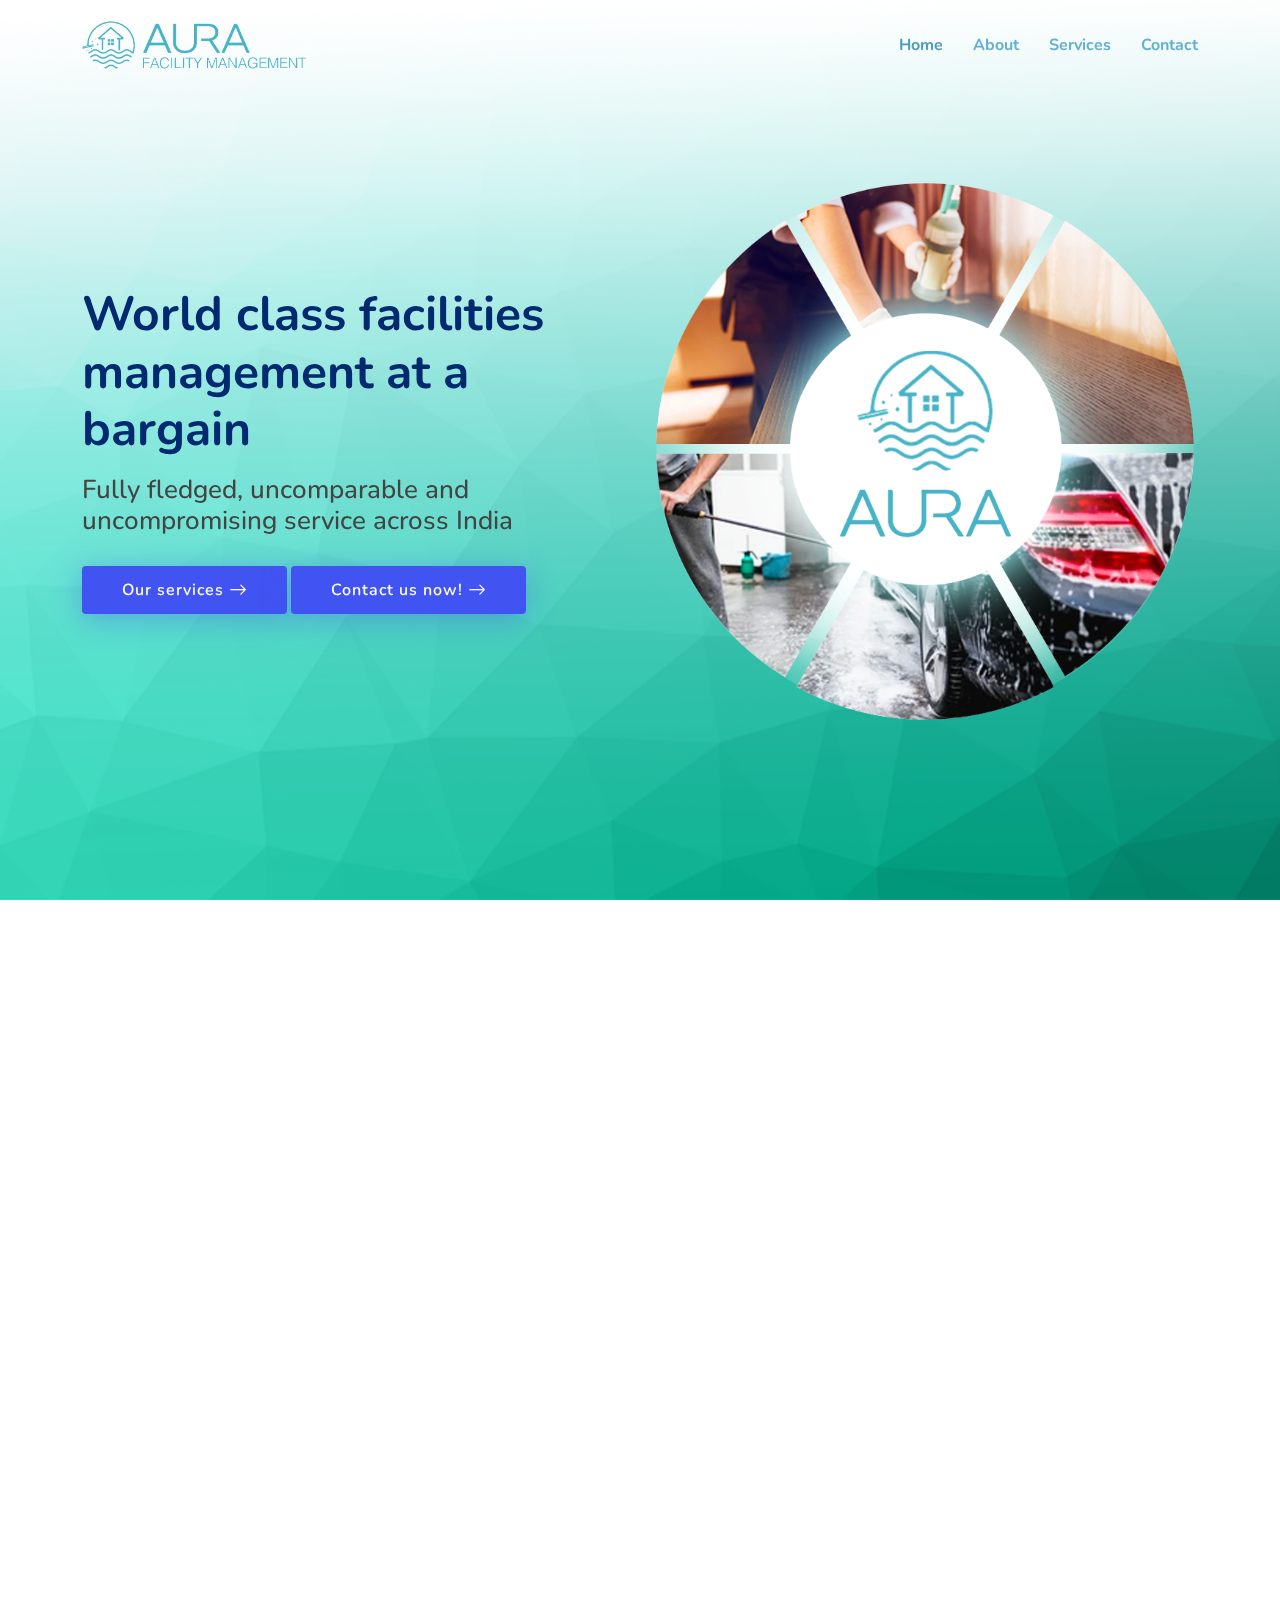
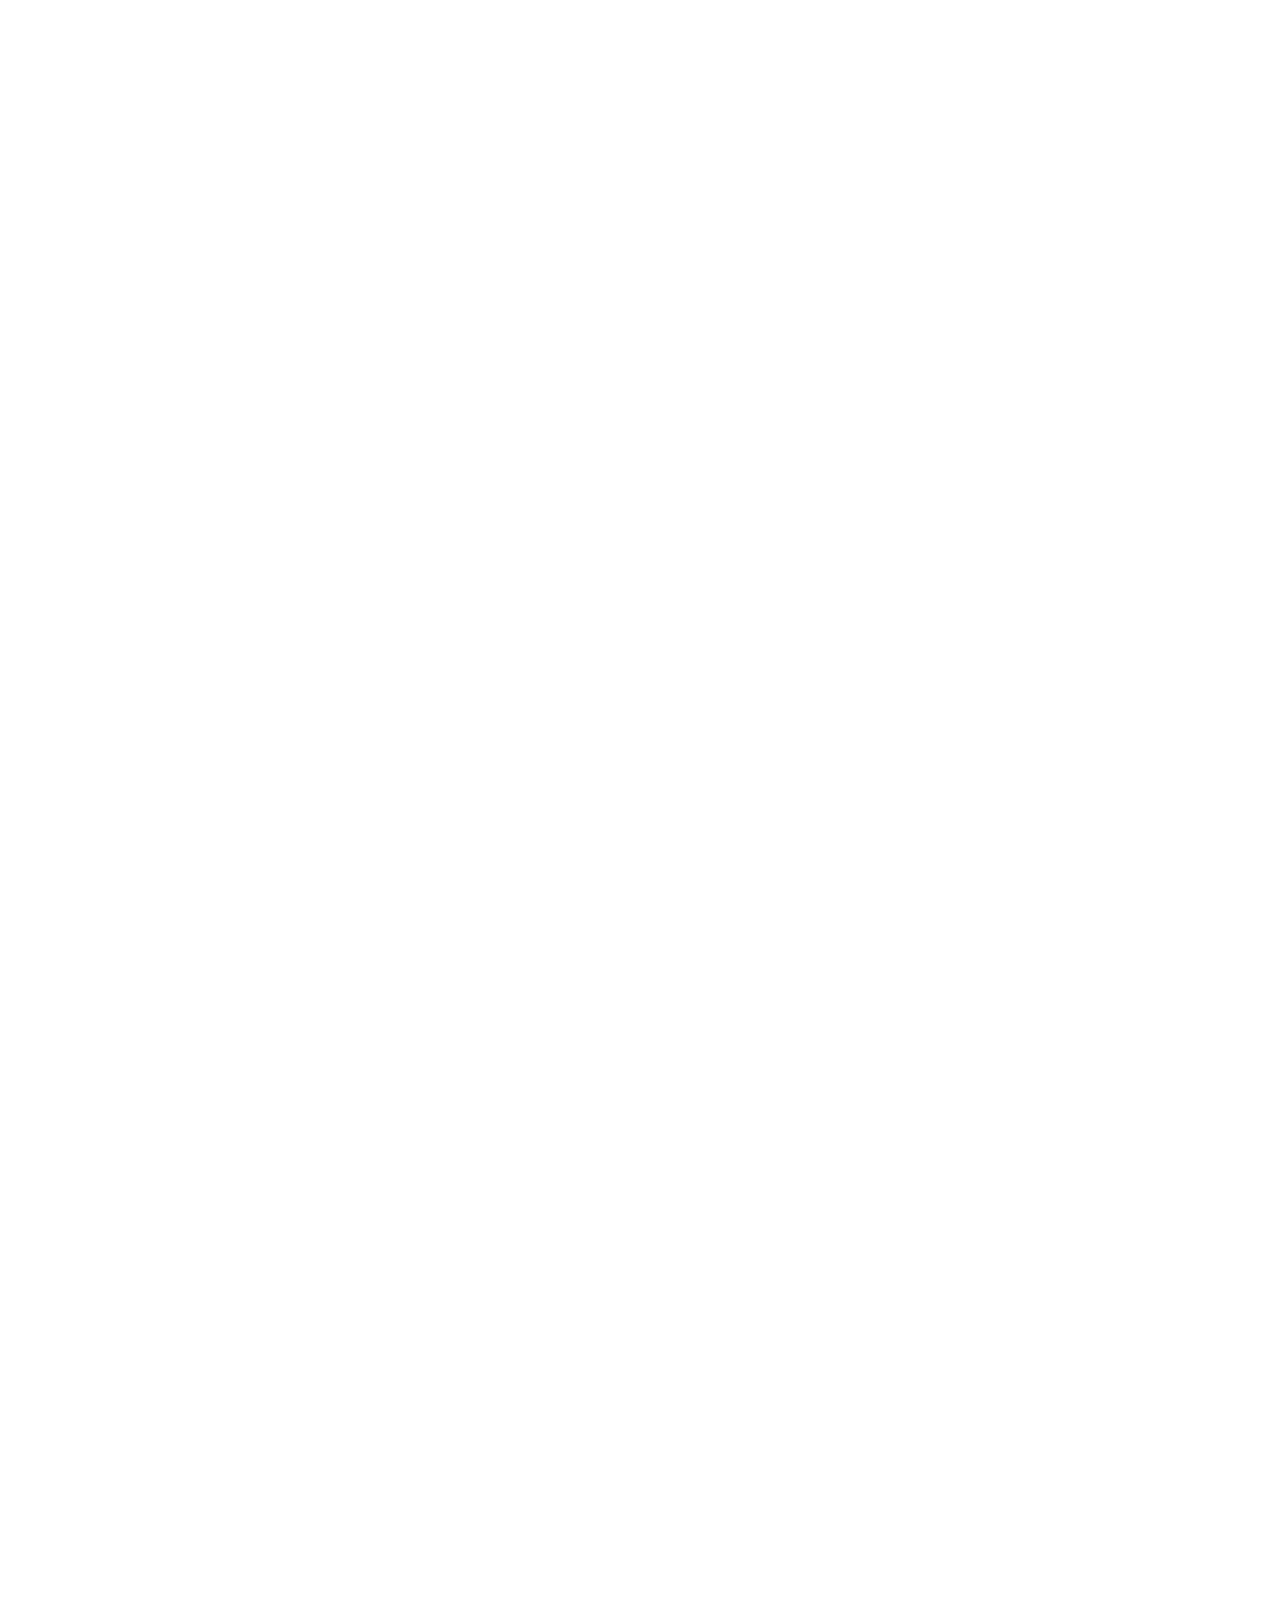
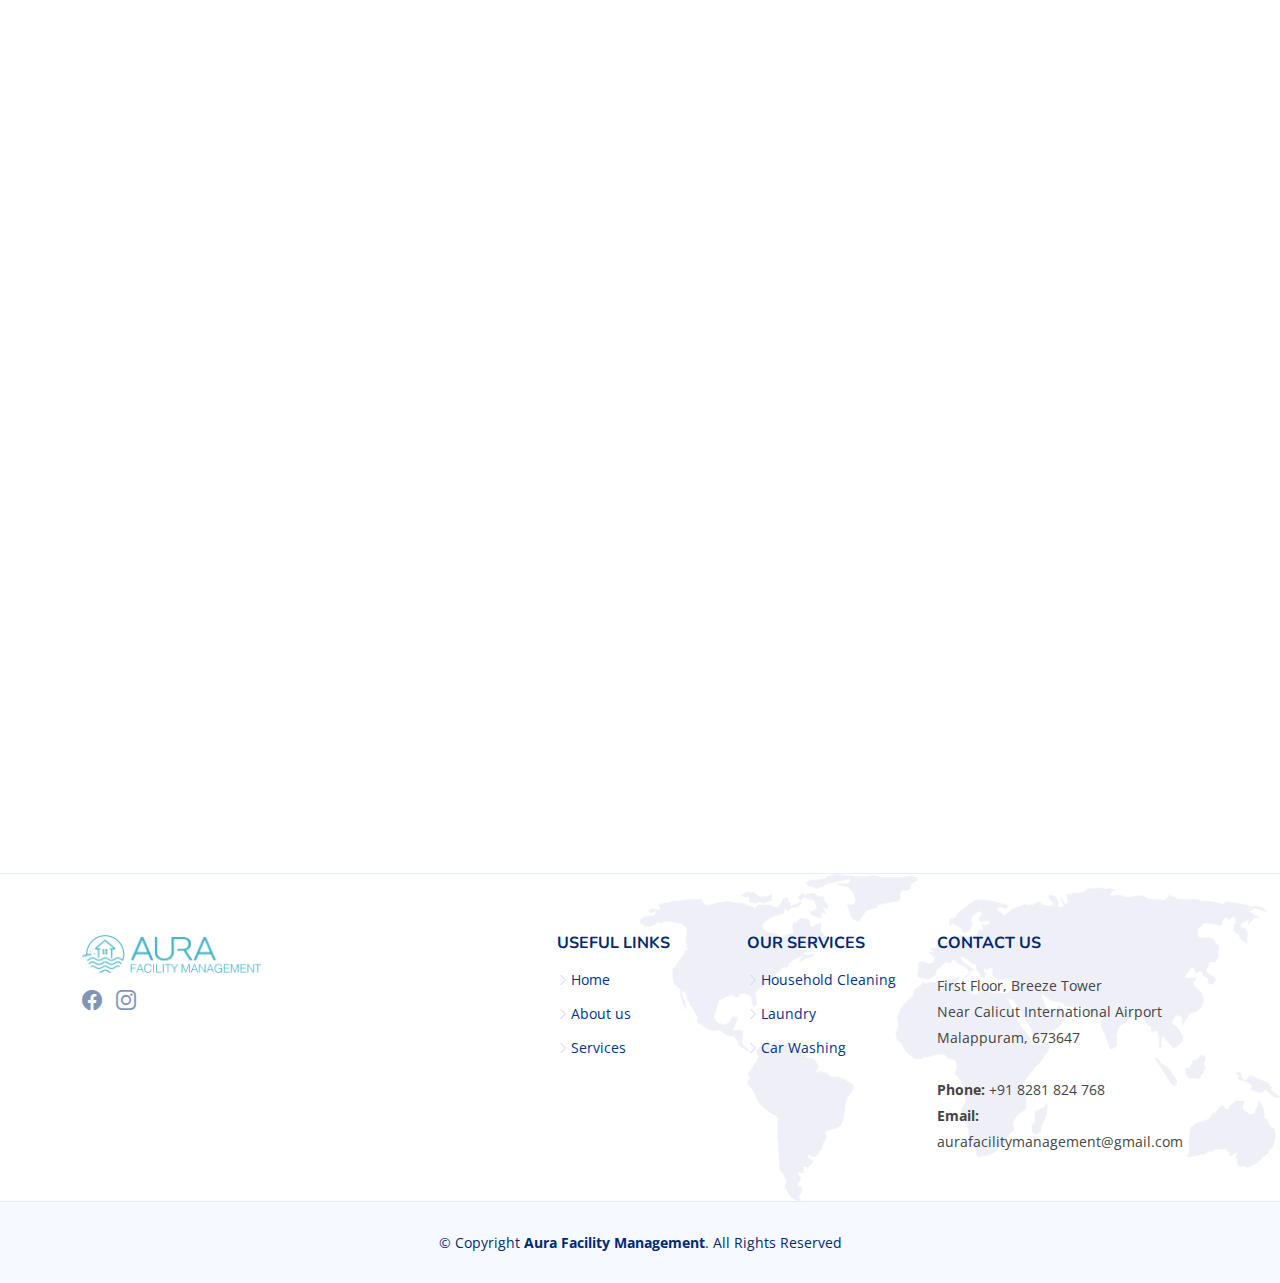
<file: index.html>
<!DOCTYPE html>
<html lang="en">

<head>
  <meta charset="utf-8">
  <meta content="width=device-width, initial-scale=1.0" name="viewport">

  <!-- <meta http-equiv='cache-control' content='no-cache'> 
  <meta http-equiv='expires' content='0'> 
  <meta http-equiv='pragma' content='no-cache'> -->

  <title>Aura Facility Management</title>
  <meta content="" name="description">

  <meta content="" name="keywords">

  <!-- Favicons -->
  <link href="assets/img/logosmall.png" rel="icon">
  <link href="assets/img/apple-touch-icon.png" rel="apple-touch-icon">

  <!-- Google Fonts -->
  <link href="https://fonts.googleapis.com/css?family=Open+Sans:300,300i,400,400i,600,600i,700,700i|Nunito:300,300i,400,400i,600,600i,700,700i|Poppins:300,300i,400,400i,500,500i,600,600i,700,700i" rel="stylesheet">

  <!-- Vendor CSS Files -->
  <link href="assets/vendor/bootstrap/css/bootstrap.min.css" rel="stylesheet">
  <link href="assets/vendor/bootstrap-icons/bootstrap-icons.css" rel="stylesheet">
  <link href="assets/vendor/aos/aos.css" rel="stylesheet">
  <link href="assets/vendor/remixicon/remixicon.css" rel="stylesheet">
  <link href="assets/vendor/swiper/swiper-bundle.min.css" rel="stylesheet">
  <link href="assets/vendor/glightbox/css/glightbox.min.css" rel="stylesheet">

  <!-- Template Main CSS File -->
  <link href="assets/css/style.css" rel="stylesheet">

</head>

<body>

  <!-- ======= Header ======= -->
  <header id="header" class="header fixed-top">
    <div class="container-fluid container-xl d-flex align-items-center justify-content-between">

      <a href="index.html" class="logo d-flex align-items-center">
        <img src="assets/img/logofullname2.png" alt="">
        <span></span>
      </a>

      <nav id="navbar" class="navbar">
        <ul>
          <li><a class="nav-link scrollto active" href="#hero">Home</a></li>
          <li><a class="nav-link scrollto" href="#about">About</a></li>
          <li><a class="nav-link scrollto" href="#services">Services</a></li>
          <li><a class="nav-link scrollto" href="#contact">Contact</a></li>
        </ul>
        <i class="bi bi-list mobile-nav-toggle"></i>
      </nav><!-- .navbar -->

    </div>
  </header><!-- End Header -->

  <!-- ======= Hero Section ======= -->
  <section id="hero" class="hero d-flex align-items-center">

    <div class="container">
      <div class="row">
        <div class="col-lg-6 d-flex flex-column justify-content-center">
          <h1 data-aos="fade-up">World class facilities management at a bargain</h1>
          <h2 data-aos="fade-up" data-aos-delay="400">Fully fledged, uncomparable and uncompromising service across India </h2>
          <div data-aos="fade-up" data-aos-delay="600">
            <div class="text-center text-lg-start">
              <a href="#services" class="btn-get-started scrollto d-inline-flex align-items-center justify-content-center align-self-center">
                <span>Our services</span>
                <i class="bi bi-arrow-right"></i>
              </a>
              <a href="#contact" class="btn-get-started scrollto d-inline-flex align-items-center justify-content-center align-self-center">
                <span>Contact us now!</span>
                <i class="bi bi-arrow-right"></i>
              </a>
            </div>
          </div>
        </div>
        <div class="col-lg-6 hero-img" data-aos="zoom-out" data-aos-delay="200">
          <img src="assets/img/full_logo_circle.png" class="img-fluid" alt="">
        </div>
      </div>
    </div>

  </section><!-- End Hero -->

  <main id="main">
    <!-- ======= About Section ======= -->
    <section id="about" class="about">

      <div class="container" data-aos="fade-up">
        <div class="row gx-0">

          <div class="col-lg-6 d-flex flex-column justify-content-center" data-aos="fade-up" data-aos-delay="200">
            <div class="content">
              <h3>Who We Are</h3>
              <h2>We are a fully fledged facilities management service provider serving multiple clients across India and Middle East.</h2>
              <p>
                We developed our services initially by providing end to end cleaning and hygiene services across all industries. With out partnerships and joint ventures we broadened our horizon to specialize in verticals of house keeping
                services and care care.
              </p>
              <div class="text-center text-lg-start">
                <a href="#" class="btn-read-more d-inline-flex align-items-center justify-content-center align-self-center">
                  <span>Read More</span>
                  <i class="bi bi-arrow-right"></i>
                </a>
              </div>
            </div>
          </div>

          <div class="col-lg-6 d-flex align-items-center" data-aos="zoom-out" data-aos-delay="200">
            <img src="assets/img/aboutus_image.webp" class="img-fluid" alt="">
          </div>

        </div>
      </div>

    </section><!-- End About Section -->

    <!-- ======= Values Section ======= -->
    <section id="values" class="values">

      <div class="container" data-aos="fade-up">

        <header class="section-header">
          <h2>Our Values</h2>
          <p>What we instill in our services</p>
        </header>

        <div class="row">

          <div class="col-lg-6">
            <div class="box" data-aos="fade-up" data-aos-delay="200">
              <img src="assets/img/vision.png" class="img-fluid" alt="">
              <h3>Our Vision</h3>
              <p>To be a world class facilities management firm renowned for great people, great service and great results delivering
                stead fast quality and elevated customer experience.</p>
            </div>
          </div>

          <div class="col-lg-6 mt-6 mt-lg-0">
            <div class="box" data-aos="fade-up" data-aos-delay="400">
              <img src="assets/img/mission.png" class="img-fluid" alt="">
              <h3>Our Mission</h3>
              <p>Everyone in Aura is devoted to consistently delivering unmatched and uncompromising service for the common
                interest of our valuable customers and employees.</p>
            </div>
          </div>

        </div>

      </div>

    </section><!-- End Values Section -->

    <!-- ======= Features Section ======= -->
    <section id="features" class="features">

      <div class="container" data-aos="fade-up">

        <header class="section-header">
          <h2>Hygiene</h2>
          <p>What we're doing to keep you and us safe</p>
        </header>

        <div class="row">

          <div class="col-lg-6">
            <img src="assets/img/hygiene.jpeg" class="img-fluid" alt="">
          </div>

          <div class="col-lg-6 mt-5 mt-lg-0 d-flex">
            <div class="row align-self-center gy-4">

              <div class="col-md-6" data-aos="zoom-out" data-aos-delay="200">
                <div class="feature-box d-flex align-items-center">
                  <i class="bi bi-check"></i>
                  <h3>Usage of masks, gloves and sanitizer</h3>
                </div>
              </div>

              <div class="col-md-6" data-aos="zoom-out" data-aos-delay="300">
                <div class="feature-box d-flex align-items-center">
                  <i class="bi bi-check"></i>
                  <h3>Mandatory daily temperature checks</h3>
                </div>
              </div>

              <div class="col-md-6" data-aos="zoom-out" data-aos-delay="400">
                <div class="feature-box d-flex align-items-center">
                  <i class="bi bi-check"></i>
                  <h3>Aarogya Setu app to ensure customer safety</h3>
                </div>
              </div>

              <div class="col-md-6" data-aos="zoom-out" data-aos-delay="500">
                <div class="feature-box d-flex align-items-center">
                  <i class="bi bi-check"></i>
                  <h3>Single use product and disposables</h3>
                </div>
              </div>

              <div class="col-md-6" data-aos="zoom-out" data-aos-delay="600">
                <div class="feature-box d-flex align-items-center">
                  <i class="bi bi-check"></i>
                  <h3>Hygiene training on WHO guidelines</h3>
                </div>
              </div>

              <div class="col-md-6" data-aos="zoom-out" data-aos-delay="700">
                <div class="feature-box d-flex align-items-center">
                  <i class="bi bi-check"></i>
                  <h3>Suraksha holidays</h3>
                </div>
              </div>
            </div>
          </div>
        </div> <!-- / row -->
      </div>

    </section><!-- End Features Section -->

    <!-- ======= Services Section ======= -->
    <section id="services" class="services">

      <div class="container" data-aos="fade-up">

        <header class="section-header">
          <h2>Services</h2>
          <p>The priceless services that make us stand out</p>
        </header>

        <div class="row gy-4">

          <div class="col-lg-4 col-md-6" data-aos="fade-up" data-aos-delay="200">
            <div class="service-box blue">
              <img src="assets/img/servicesPreHhc.jpeg" class="img-fluid" alt="">
              <h3>Household Cleaning</h3>
              <p>Providing 24/7 professional and safe household cleaning with high quality machineries and equipments to make your life peaceful and happy.</p>
              <a href="services/householdCleaning.html" class="read-more"><span>Read More</span> <i class="bi bi-arrow-right"></i></a>
            </div>
          </div>

          <div class="col-lg-4 col-md-6" data-aos="fade-up" data-aos-delay="300">
            <div class="service-box orange">
              <img src="assets/img/servicesPreLaundry.png" class="img-fluid" alt="">
              <h3>Laundry</h3>
              <p>We care for your clothes just like you do. Give us a call to maintain your clothes in their best condition, and iron them crisp and sharp with zero damage.
                You can maintain the same confidence and save your time by leaving the task to us and our modern equipments.
              </p>
              <!-- <a href="services/carWashing.html" class="read-more"><span>Read More</span> <i class="bi bi-arrow-right"></i></a> -->
            </div>
          </div>

          <div class="col-lg-4 col-md-6" data-aos="fade-up" data-aos-delay="400">
            <div class="service-box green">
              <img src="assets/img/servicesPreCw.png" class="img-fluid" alt="">
              <h3>Car Washing</h3>
              <p>Safe and clean 24/7 dry washing for your vehicle, supplemented with tailor-made packages to match your personal requirements.</p>
              <a href="services/carWashing.html" class="read-more"><span>Read More</span> <i class="bi bi-arrow-right"></i></a>
            </div>
          </div>

        </div>

      </div>

    </section><!-- End Services Section -->

    <!-- ======= Contact Section ======= -->
    <section id="contact" class="contact">

      <div class="container" data-aos="fade-up">

        <header class="section-header">
          <h2>Contact</h2>
          <p>Contact Us</p>
        </header>

        <div class="row gy-4">

          <div class="col-lg-6">

            <div class="row gy-4">
              <div class="col-md-6">
                <div class="info-box">
                  <i class="bi bi-geo-alt"></i>
                  <h3>Address</h3>
                  <p>First Floor, Breeze Tower<br>Near Calicut International Airport<br>Malappuram, 673647</p>
                </div>
              </div>
              <div class="col-md-6">
                <div class="info-box">
                  <i class="bi bi-telephone"></i>
                  <h3>Call Us</h3>
                  <p>+91 8281 824 768<br><br><br></p>
                </div>
              </div>
              <div class="col-md-6">
                <div class="info-box">
                  <i class="bi bi-envelope"></i>
                  <h3>Email Us</h3>
                  <p>aurafacilitymanagement@gmail.com<br>aurafacilitymgt@gmail.com<br></p>
                </div>
              </div>
              <div class="col-md-6">
                <div class="info-box">
                  <i class="bi bi-clock"></i>
                  <h3>Open Hours</h3>
                  <p>Monday - Friday<br>9:00AM - 05:00PM</p>
                </div>
              </div>
            </div>

          </div>

          <div class="col-lg-6">
            <form action="forms/contact.php" method="post" class="php-email-form">
              <div class="row gy-4">

                <div class="col-md-6">
                  <input type="text" name="name" class="form-control" placeholder="Your Name" required>
                </div>

                <div class="col-md-6 ">
                  <input type="email" class="form-control" name="email" placeholder="Your Email" required>
                </div>

                <div class="col-md-12">
                  <input type="text" class="form-control" name="subject" placeholder="Subject" required>
                </div>

                <div class="col-md-12">
                  <textarea class="form-control" name="message" rows="6" placeholder="Message" required></textarea>
                </div>

                <div class="col-md-12 text-center">
                  <div class="loading">Loading</div>
                  <div class="error-message"></div>
                  <div class="sent-message">Your message has been sent. Thank you!</div>

                  <button type="submit">Send Message</button>
                </div>

              </div>
            </form>

          </div>

        </div>

      </div>

    </section><!-- End Contact Section -->

  </main><!-- End #main -->

  <!-- ======= Footer ======= -->
  <footer id="footer" class="footer">

    <div class="footer-top">
      <div class="container">
        <div class="row gy-4">
          <div class="col-lg-5 col-md-12 footer-info">
            <a href="index.html" class="logo d-flex align-items-center">
              <img src="assets/img/logofullname2.png" alt="">
            </a>
            <div class="social-links mt-3">
              <a href="#" class="facebook"><i class="bi bi-facebook"></i></a>
              <a href="#" class="instagram"><i class="bi bi-instagram bx bxl-instagram"></i></a>
            </div>
          </div>

          <div class="col-lg-2 col-6 footer-links">
            <h4>Useful Links</h4>
            <ul>
              <li><i class="bi bi-chevron-right"></i> <a href="#">Home</a></li>
              <li><i class="bi bi-chevron-right"></i> <a href="#">About us</a></li>
              <li><i class="bi bi-chevron-right"></i> <a href="#">Services</a></li>
            </ul>
          </div>

          <div class="col-lg-2 col-6 footer-links">
            <h4>Our Services</h4>
            <ul>
              <li><i class="bi bi-chevron-right"></i> <a href="#">Household Cleaning</a></li>
              <li><i class="bi bi-chevron-right"></i> <a href="#">Laundry</a></li>
              <li><i class="bi bi-chevron-right"></i> <a href="#">Car Washing</a></li>
            </ul>
          </div>

          <div class="col-lg-3 col-md-12 footer-contact text-center text-md-start">
            <h4>Contact Us</h4>
            <p>
              First Floor, Breeze Tower <br>
              Near Calicut International Airport<br>
              Malappuram, 673647 <br><br>
              <strong>Phone:</strong> +91 8281 824 768<br>
              <strong>Email:</strong> aurafacilitymanagement@gmail.com<br>
            </p>

          </div>

        </div>
      </div>
    </div>

    <div class="container">
      <div class="copyright">
        &copy; Copyright <strong><span>Aura Facility Management</span></strong>. All Rights Reserved
      </div>
    </div>
  </footer><!-- End Footer -->

  <a href="#" class="back-to-top d-flex align-items-center justify-content-center"><i class="bi bi-arrow-up-short"></i></a>

  <!-- Vendor JS Files -->
  <script src="assets/vendor/bootstrap/js/bootstrap.bundle.js"></script>
  <script src="assets/vendor/aos/aos.js"></script>
  <script src="assets/vendor/php-email-form/validate.js"></script>
  <script src="assets/vendor/swiper/swiper-bundle.min.js"></script>
  <script src="assets/vendor/purecounter/purecounter.js"></script>
  <script src="assets/vendor/isotope-layout/isotope.pkgd.min.js"></script>
  <script src="assets/vendor/glightbox/js/glightbox.min.js"></script>

  <!-- Template Main JS File -->
  <script src="assets/js/main.js"></script>

</body>

</html>
</file>
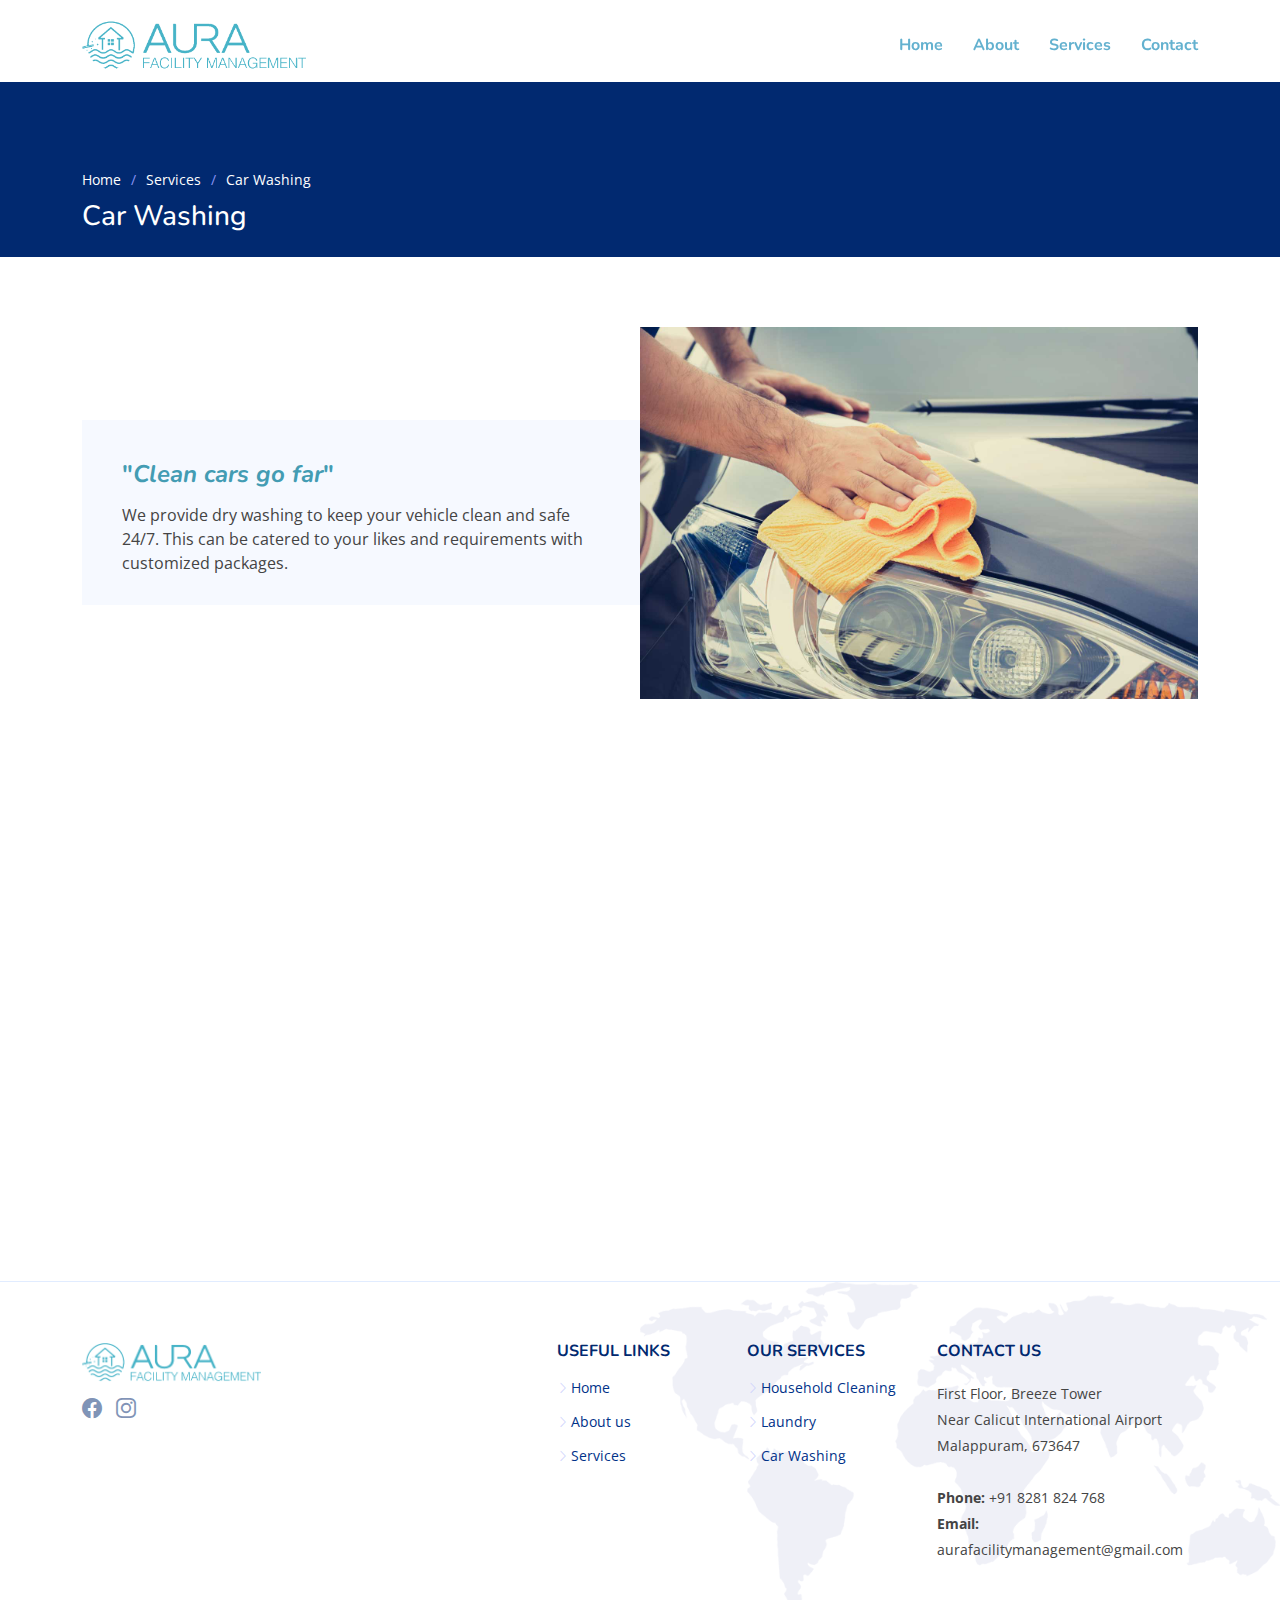
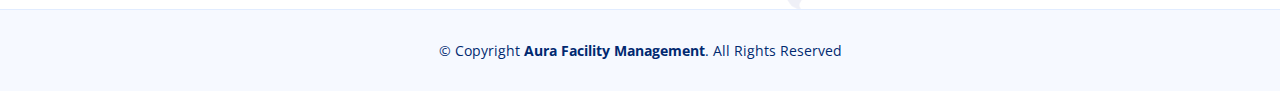
<file: services/carWashing.html>
<!DOCTYPE html>
<html lang="en">

<head>
  <meta charset="utf-8">
  <meta content="width=device-width, initial-scale=1.0" name="viewport">

  <!-- <meta http-equiv='cache-control' content='no-cache'> 
  <meta http-equiv='expires' content='0'> 
  <meta http-equiv='pragma' content='no-cache'> -->

  <title>Car Washing | Aura</title>
  <meta content="" name="description">
  <meta content="" name="keywords">

  <!-- Favicons -->
  <link href="../assets/img/logosmall.png" rel="icon">
  <link href="../assets/img/apple-touch-icon.png" rel="apple-touch-icon">

  <!-- Google Fonts -->
  <link href="https://fonts.googleapis.com/css?family=Open+Sans:300,300i,400,400i,600,600i,700,700i|Nunito:300,300i,400,400i,600,600i,700,700i|Poppins:300,300i,400,400i,500,500i,600,600i,700,700i" rel="stylesheet">

  <!-- Vendor CSS Files -->
  <link href="../assets/vendor/bootstrap/css/bootstrap.min.css" rel="stylesheet">
  <link href="../assets/vendor/bootstrap-icons/bootstrap-icons.css" rel="stylesheet">
  <link href="../assets/vendor/aos/aos.css" rel="stylesheet">
  <link href="../assets/vendor/remixicon/remixicon.css" rel="stylesheet">
  <link href="../assets/vendor/swiper/swiper-bundle.min.css" rel="stylesheet">
  <link href="../assets/vendor/glightbox/css/glightbox.min.css" rel="stylesheet">

  <!-- Template Main CSS File -->
  <link href="../assets/css/style.css" rel="stylesheet">

</head>

<body>

  <!-- ======= Header ======= -->
  <header id="header" class="header fixed-top">
    <div class="container-fluid container-xl d-flex align-items-center justify-content-between">

      <a href="../index.html" class="logo d-flex align-items-center">
        <img src="../assets/img/logofullname2.png" alt="">
        <span></span>
      </a>

      <nav id="navbar" class="navbar">
        <ul>
          <li><a class="nav-link scrollto" href="../index.html">Home</a></li>
          <li><a class="nav-link" href="../index.html#about">About</a></li>
          <li><a class="nav-link scrollto" href="../index.html#services">Services</a></li>
          <li><a class="nav-link scrollto" href="../index.html#contact">Contact</a></li>
        </ul>
        <i class="bi bi-list mobile-nav-toggle"></i>
      </nav><!-- .navbar -->

    </div>
  </header><!-- End Header -->

  <main id="main">

    <!-- ======= Breadcrumbs ======= -->
    <section class="breadcrumbs">
      <br><br><br>
      <div class="container">

        <ol>
          <li><a href="../index.html">Home</a></li>
          <li><a href="../index.html#services">Services</a></li>
          <li>Car Washing</li>
        </ol>
        <h2>Car Washing</h2>

      </div>
    </section><!-- End Breadcrumbs -->

    <section class="inner-page">

      <div class="container">
        <!-- ======= About Section ======= -->
        <section id="about" class="about" style="padding-bottom: 0px; padding-top: 10px;">

            <div class="row gx-0">

              <div class="col-lg-6 d-flex flex-column justify-content-center" data-aos="fade-up" data-aos-delay="200">
                <div class="content">
                  <h2>"<i>Clean cars go far</i>"</h2>
                  <p>
                    We provide dry washing to keep your vehicle clean and safe 24/7. This can be catered to your
                    likes and requirements with customized packages.
                  </p>
                </div>
              </div>

              <div class="col-lg-6 d-flex align-items-center" data-aos="zoom-out" data-aos-delay="200">
                <img src="../assets/img/services/cw1.jpeg" class="img-fluid" alt="">
              </div>

            </div>

        </section><!-- End About Section -->
      
        <!-- ======= Features Section ======= -->
        <section id="features" class="features" style="padding: 0px;">

        <!-- Feature Icons -->
        <div class="row feature-icons" data-aos="fade-up">
          <h3>What we provide</h3>

          <div class="row">

            <div class="col-xl-6 text-center" data-aos="fade-right" data-aos-delay="100">
              <img src="../assets/img/servicesPreCw.jpeg" class="img-fluid p-4" alt="">
            </div>

            <div class="col-xl-6 d-flex content">
              <div class="row align-self-center gy-4">

                <div class="col-md-12 icon-box" data-aos="fade-up">
                  <i class="ri-line-chart-line"></i>
                  <div>
                    <h4>Waterlass Wash</h4>
                    <p>We use precise <em>save water</em> products that are rinse free and provide great quality.</p>
                  </div>
                </div>

                <div class="col-md-12 icon-box" data-aos="fade-up" data-aos-delay="100">
                  <i class="ri-stack-line"></i>
                  <div>
                    <h4>Ready to shine</h4>
                    <p>External cleaning with special car cleaning accessories and premium products.</p>
                  </div>
                </div>

                <div class="col-md-12 icon-box" data-aos="fade-up" data-aos-delay="200">
                  <i class="ri-brush-4-line"></i>
                  <div>
                    <h4>Interior cleaning and disinfection</h4>
                    <p>High grade antibacterial treatment for removing germs and providing a well sanitized interior for safe and comfortable journey.</p>
                  </div>
                </div>

              </div>
            </div>

          </div>

        </div><!-- End Feature Icons -->

        </section><!-- End Features Section -->
      </div>
    </section>

  </main><!-- End #main -->

  <!-- ======= Footer ======= -->
  <footer id="footer" class="footer">

    <div class="footer-top">
      <div class="container">
        <div class="row gy-4">
          <div class="col-lg-5 col-md-12 footer-info">
            <a href="index.html" class="logo d-flex align-items-center">
              <img src="../assets/img/logofullname2.png" alt="">
            </a>
            <div class="social-links mt-3">
              <a href="#" class="facebook"><i class="bi bi-facebook"></i></a>
              <a href="#" class="instagram"><i class="bi bi-instagram bx bxl-instagram"></i></a>
            </div>
          </div>

          <div class="col-lg-2 col-6 footer-links">
            <h4>Useful Links</h4>
            <ul>
              <li><i class="bi bi-chevron-right"></i> <a href="../index.html">Home</a></li>
              <li><i class="bi bi-chevron-right"></i> <a href="#">About us</a></li>
              <li><i class="bi bi-chevron-right"></i> <a href="../index.html#services">Services</a></li>
            </ul>
          </div>

          <div class="col-lg-2 col-6 footer-links">
            <h4>Our Services</h4>
            <ul>
              <li><i class="bi bi-chevron-right"></i> <a href="#">Household Cleaning</a></li>
              <li><i class="bi bi-chevron-right"></i> <a href="#">Laundry</a></li>
              <li><i class="bi bi-chevron-right"></i> <a href="#">Car Washing</a></li>
            </ul>
          </div>

          <div class="col-lg-3 col-md-12 footer-contact text-center text-md-start">
            <h4>Contact Us</h4>
            <p>
              First Floor, Breeze Tower <br>
              Near Calicut International Airport<br>
              Malappuram, 673647 <br><br>
              <strong>Phone:</strong> +91 8281 824 768<br>
              <strong>Email:</strong> aurafacilitymanagement@gmail.com<br>
            </p>

          </div>

        </div>
      </div>
    </div>

    <div class="container">
      <div class="copyright">
        &copy; Copyright <strong><span>Aura Facility Management</span></strong>. All Rights Reserved
      </div>
    </div>
  </footer><!-- End Footer -->

  <a href="#" class="back-to-top d-flex align-items-center justify-content-center"><i class="bi bi-arrow-up-short"></i></a>

  <!-- Vendor JS Files -->
  <script src="../assets/vendor/bootstrap/js/bootstrap.bundle.js"></script>
  <script src="../assets/vendor/aos/aos.js"></script>
  <script src="../assets/vendor/php-email-form/validate.js"></script>
  <script src="../assets/vendor/swiper/swiper-bundle.min.js"></script>
  <script src="../assets/vendor/purecounter/purecounter.js"></script>
  <script src="../assets/vendor/isotope-layout/isotope.pkgd.min.js"></script>
  <script src="../assets/vendor/glightbox/js/glightbox.min.js"></script>

  <!-- Template Main JS File -->
  <script src="../assets/js/main.js"></script>

</body>

</html>
</file>
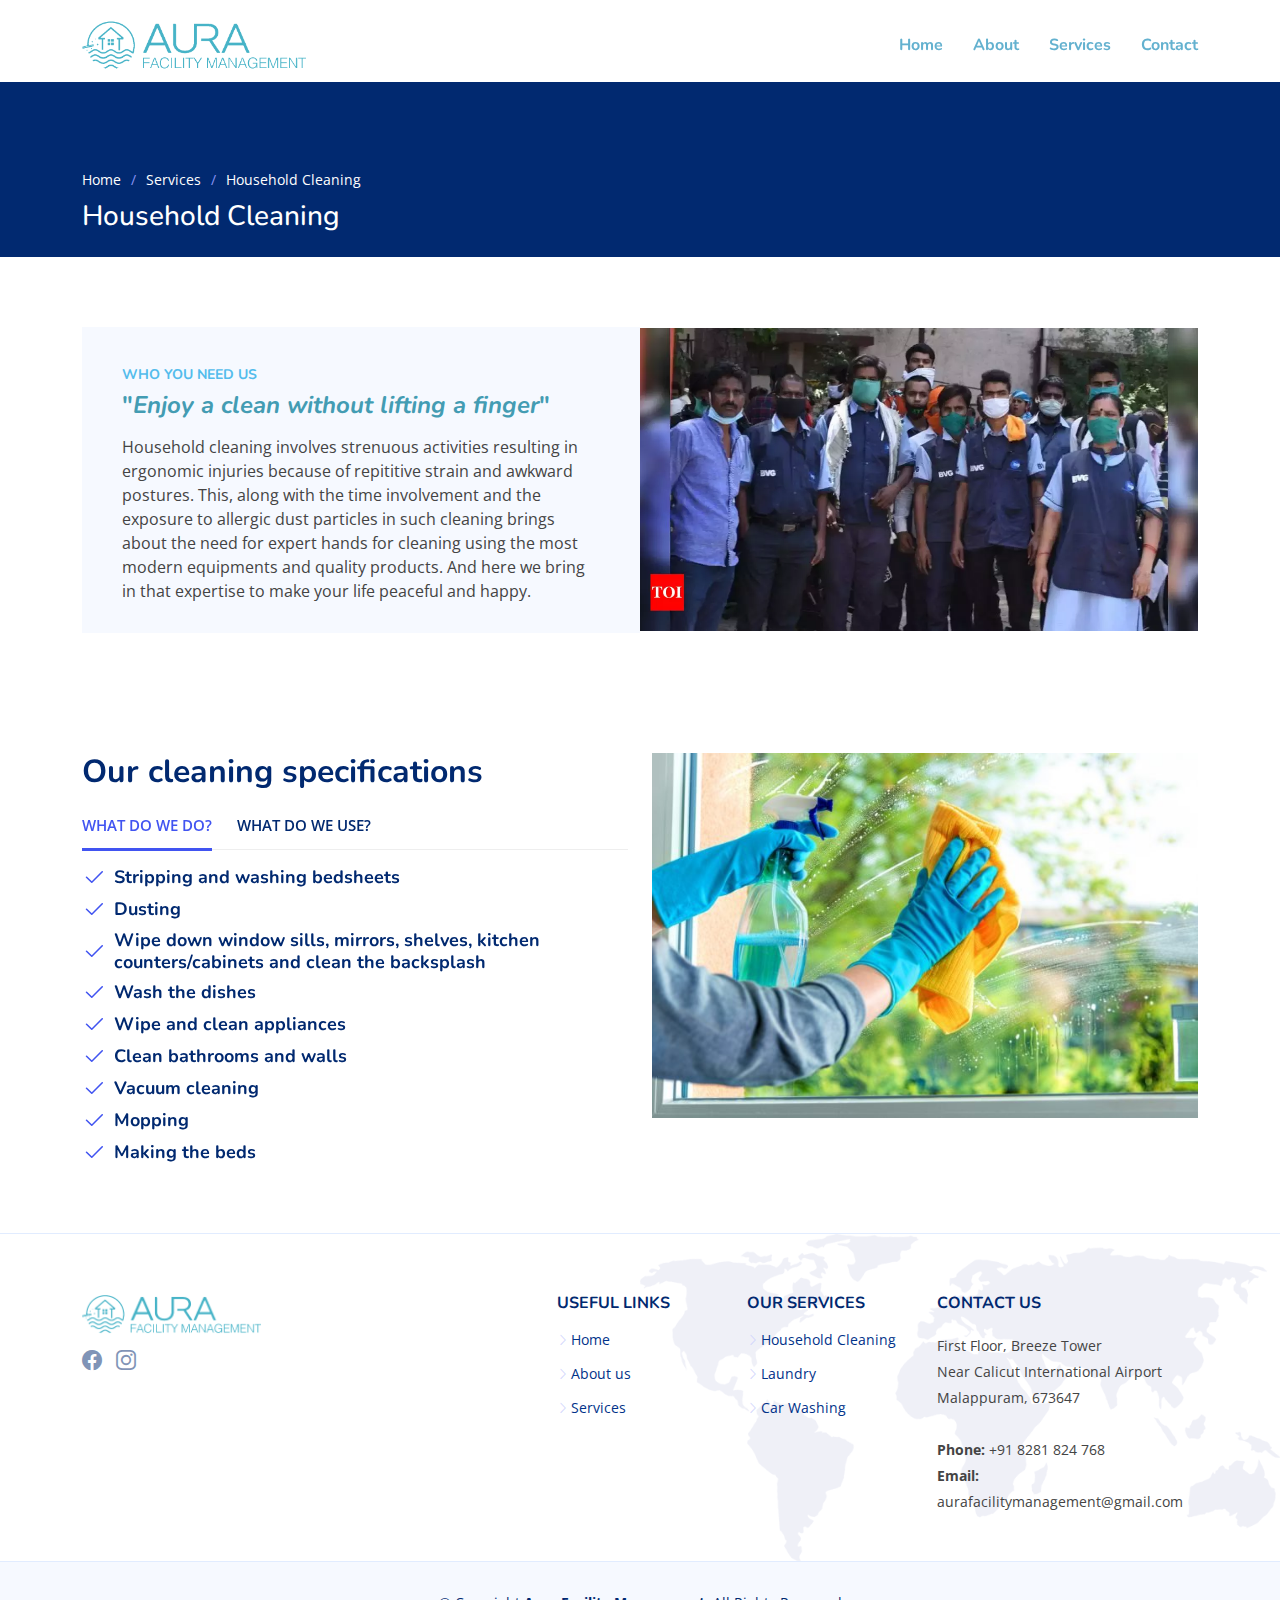
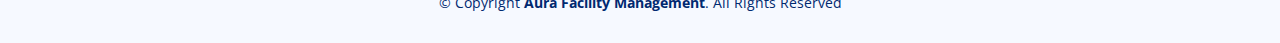
<file: services/householdCleaning.html>
<!DOCTYPE html>
<html lang="en">

<head>
  <meta charset="utf-8">
  <meta content="width=device-width, initial-scale=1.0" name="viewport">

  <meta http-equiv='cache-control' content='no-cache'> 
  <meta http-equiv='expires' content='0'> 
  <meta http-equiv='pragma' content='no-cache'>

  <title>Household Cleaning | Aura</title>
  <meta content="" name="description">
  <meta content="" name="keywords">

  <!-- Favicons -->
  <link href="../assets/img/logosmall.png" rel="icon">
  <link href="../assets/img/apple-touch-icon.png" rel="apple-touch-icon">

  <!-- Google Fonts -->
  <link href="https://fonts.googleapis.com/css?family=Open+Sans:300,300i,400,400i,600,600i,700,700i|Nunito:300,300i,400,400i,600,600i,700,700i|Poppins:300,300i,400,400i,500,500i,600,600i,700,700i" rel="stylesheet">

  <!-- Vendor CSS Files -->
  <link href="../assets/vendor/bootstrap/css/bootstrap.min.css" rel="stylesheet">
  <link href="../assets/vendor/bootstrap-icons/bootstrap-icons.css" rel="stylesheet">
  <link href="../assets/vendor/aos/aos.css" rel="stylesheet">
  <link href="../assets/vendor/remixicon/remixicon.css" rel="stylesheet">
  <link href="../assets/vendor/swiper/swiper-bundle.min.css" rel="stylesheet">
  <link href="../assets/vendor/glightbox/css/glightbox.min.css" rel="stylesheet">

  <!-- Template Main CSS File -->
  <link href="../assets/css/style.css" rel="stylesheet">

  <!-- =======================================================
  * Template Name: FlexStart - v1.2.0
  * Template URL: https://bootstrapmade.com/flexstart-bootstrap-startup-template/
  * Author: BootstrapMade.com
  * License: https://bootstrapmade.com/license/
  ======================================================== -->
</head>

<body>

  <!-- ======= Header ======= -->
  <header id="header" class="header fixed-top">
    <div class="container-fluid container-xl d-flex align-items-center justify-content-between">

      <a href="../index.html" class="logo d-flex align-items-center">
        <img src="../assets/img/logofullname2.png" alt="">
        <span></span>
      </a>

      <nav id="navbar" class="navbar">
        <ul>
          <li><a class="nav-link scrollto" href="../index.html">Home</a></li>
          <li><a class="nav-link" href="../index.html#about">About</a></li>
          <li><a class="nav-link scrollto" href="../index.html#services">Services</a></li>
          <li><a class="nav-link scrollto" href="../index.html#contact">Contact</a></li>
        </ul>
        <i class="bi bi-list mobile-nav-toggle"></i>
      </nav><!-- .navbar -->

    </div>
  </header><!-- End Header -->

  <main id="main">

    <!-- ======= Breadcrumbs ======= -->
    <section class="breadcrumbs">
      <br><br><br>
      <div class="container">

        <ol>
          <li><a href="../index.html">Home</a></li>
          <li><a href="../index.html#services">Services</a></li>
          <li>Household Cleaning</li>
        </ol>
        <h2>Household Cleaning</h2>

      </div>
    </section><!-- End Breadcrumbs -->

    <section class="inner-page">

      <div class="container">
        <!-- ======= About Section ======= -->
        <section id="about" class="about" style="padding-bottom: 0px; padding-top: 10px;">

            <div class="row gx-0">

              <div class="col-lg-6 d-flex flex-column justify-content-center" data-aos="fade-up" data-aos-delay="200">
                <div class="content">
                  <h3>Who You Need Us</h3>
                  <h2>"<i>Enjoy a clean without lifting a finger</i>"</h2>
                  <p>
                    Household cleaning involves strenuous activities resulting in ergonomic injuries because of repititive strain
                    and awkward postures. This, along with the time involvement and the exposure to allergic dust particles in such cleaning brings about the need for expert hands
                    for cleaning using the most modern equipments and quality products. And here we bring in that expertise to make your life peaceful
                    and happy.
                  </p>
                </div>
              </div>

              <div class="col-lg-6 d-flex align-items-center" data-aos="zoom-out" data-aos-delay="200">
                <img src="../assets/img/aboutus_image.webp" class="img-fluid" alt="">
              </div>

            </div>

        </section><!-- End About Section -->
      
        <!-- ======= Features Section ======= -->
        <section id="features" class="features" style="padding: 0px;">

          <!-- Feature Tabs -->
          <div class="row feture-tabs" data-aos="fade-up">
            <div class="col-lg-6">
              <h3>Our cleaning specifications</h3>

              <!-- Tabs -->
              <ul class="nav nav-pills mb-3">
                <li>
                  <a class="nav-link active" data-bs-toggle="pill" href="#tab1">What do we do?</a>
                </li>
                <li>
                  <a class="nav-link" data-bs-toggle="pill" href="#tab2">What do we use?</a>
                </li>
              </ul><!-- End Tabs -->

              <!-- Tab Content -->
              <div class="tab-content">

                <div class="tab-pane fade show active" id="tab1">
                  <div class="d-flex align-items-center mb-2">
                    <i class="bi bi-check2"></i>
                    <h4>Stripping and washing bedsheets</h4>
                  </div>
                  <div class="d-flex align-items-center mb-2">
                    <i class="bi bi-check2"></i>
                    <h4>Dusting</h4>
                  </div>
                  <div class="d-flex align-items-center mb-2">
                    <i class="bi bi-check2"></i>
                    <h4>Wipe down window sills, mirrors, shelves, kitchen counters/cabinets and clean the backsplash</h4>
                  </div>
                  <div class="d-flex align-items-center mb-2">
                    <i class="bi bi-check2"></i>
                    <h4>Wash the dishes</h4>
                  </div>
                  <div class="d-flex align-items-center mb-2">
                    <i class="bi bi-check2"></i>
                    <h4>Wipe and clean appliances</h4>
                  </div>
                  <div class="d-flex align-items-center mb-2">
                    <i class="bi bi-check2"></i>
                    <h4>Clean bathrooms and walls</h4>
                  </div>
                  <div class="d-flex align-items-center mb-2">
                    <i class="bi bi-check2"></i>
                    <h4>Vacuum cleaning</h4>
                  </div>
                  <div class="d-flex align-items-center mb-2">
                    <i class="bi bi-check2"></i>
                    <h4>Mopping</h4>
                  </div>
                  <div class="d-flex align-items-center mb-2">
                    <i class="bi bi-check2"></i>
                    <h4>Making the beds</h4>
                  </div>
                </div><!-- End Tab 1 Content -->

                <div class="tab-pane fade show" id="tab2">
                  <p>Equipments:</p>
                  <div class="d-flex align-items-center mb-2">
                    <i class="bi bi-check2"></i>
                    <h4>Dyson vacuum cleaner</h4>
                  </div>
                  <div class="d-flex align-items-center mb-2">
                    <i class="bi bi-check2"></i>
                    <h4>Single disc scrubbing machines</h4>
                  </div>
                  <div class="d-flex align-items-center mb-2">
                    <i class="bi bi-check2"></i>
                    <h4>Sweeping machines</h4>
                  </div>
                  <div class="d-flex align-items-center mb-2">
                    <i class="bi bi-check2"></i>
                    <h4>ISO certified tools and equipments</h4>
                  </div>
                  <p>Cleaning Agents:</p>
                  <div class="d-flex align-items-center mb-2">
                    <i class="bi bi-check2"></i>
                    <h4>High quality cleaning detergents</h4>
                  </div>
                  <div class="d-flex align-items-center mb-2">
                    <i class="bi bi-check2"></i>
                    <h4>Glass cleaning liquids</h4>
                  </div>
                  <div class="d-flex align-items-center mb-2">
                    <i class="bi bi-check2"></i>
                    <h4>Air fresheners</h4>
                  </div>
                  <div class="d-flex align-items-center mb-2">
                    <i class="bi bi-check2"></i>
                    <h4>Toilet bowl cleaners</h4>
                  </div>
                  <div class="d-flex align-items-center mb-2">
                    <i class="bi bi-check2"></i>
                    <h4>Oil and greese removal liquids</h4>
                  </div>
                  <div class="d-flex align-items-center mb-2">
                    <i class="bi bi-check2"></i>
                    <h4>Hard cleaning bathroom liquids</h4>
                  </div>
                  <div class="d-flex align-items-center mb-2">
                    <i class="bi bi-check2"></i>
                    <h4>Furniture polish liquids</h4>
                  </div>
                </div><!-- End Tab 2 Content -->

              </div>

            </div>

            <div class="col-lg-6">
              <img src="../assets/img/services/hhc1.jpeg" class="img-fluid" alt="">
            </div>

          </div><!-- End Feature Tabs -->

        </section><!-- End Features Section -->
      </div>
    </section>

  </main><!-- End #main -->

  <!-- ======= Footer ======= -->
  <footer id="footer" class="footer">

    <div class="footer-top">
      <div class="container">
        <div class="row gy-4">
          <div class="col-lg-5 col-md-12 footer-info">
            <a href="index.html" class="logo d-flex align-items-center">
              <img src="../assets/img/logofullname2.png" alt="">
            </a>
            <div class="social-links mt-3">
              <a href="#" class="facebook"><i class="bi bi-facebook"></i></a>
              <a href="#" class="instagram"><i class="bi bi-instagram bx bxl-instagram"></i></a>
            </div>
          </div>

          <div class="col-lg-2 col-6 footer-links">
            <h4>Useful Links</h4>
            <ul>
              <li><i class="bi bi-chevron-right"></i> <a href="../index.html">Home</a></li>
              <li><i class="bi bi-chevron-right"></i> <a href="#">About us</a></li>
              <li><i class="bi bi-chevron-right"></i> <a href="../index.html#services">Services</a></li>
            </ul>
          </div>

          <div class="col-lg-2 col-6 footer-links">
            <h4>Our Services</h4>
            <ul>
              <li><i class="bi bi-chevron-right"></i> <a href="#">Household Cleaning</a></li>
              <li><i class="bi bi-chevron-right"></i> <a href="#">Laundry</a></li>
              <li><i class="bi bi-chevron-right"></i> <a href="#">Car Washing</a></li>
            </ul>
          </div>

          <div class="col-lg-3 col-md-12 footer-contact text-center text-md-start">
            <h4>Contact Us</h4>
            <p>
              First Floor, Breeze Tower <br>
              Near Calicut International Airport<br>
              Malappuram, 673647 <br><br>
              <strong>Phone:</strong> +91 8281 824 768<br>
              <strong>Email:</strong> aurafacilitymanagement@gmail.com<br>
            </p>

          </div>

        </div>
      </div>
    </div>

    <div class="container">
      <div class="copyright">
        &copy; Copyright <strong><span>Aura Facility Management</span></strong>. All Rights Reserved
      </div>
    </div>
  </footer><!-- End Footer -->

  <a href="#" class="back-to-top d-flex align-items-center justify-content-center"><i class="bi bi-arrow-up-short"></i></a>

  <!-- Vendor JS Files -->
  <script src="../assets/vendor/bootstrap/js/bootstrap.bundle.js"></script>
  <script src="../assets/vendor/aos/aos.js"></script>
  <script src="../assets/vendor/php-email-form/validate.js"></script>
  <script src="../assets/vendor/swiper/swiper-bundle.min.js"></script>
  <script src="../assets/vendor/purecounter/purecounter.js"></script>
  <script src="../assets/vendor/isotope-layout/isotope.pkgd.min.js"></script>
  <script src="../assets/vendor/glightbox/js/glightbox.min.js"></script>

  <!-- Template Main JS File -->
  <script src="../assets/js/main.js"></script>

</body>

</html>
</file>
<file: assets/css/style.css>
/**
* Template Name: FlexStart - v1.2.0
* Template URL: https://bootstrapmade.com/flexstart-bootstrap-startup-template/
* Author: BootstrapMade.com
* License: https://bootstrapmade.com/license/
*/

/*--------------------------------------------------------------
# General
--------------------------------------------------------------*/
:root {
  scroll-behavior: smooth;
}

body {
  font-family: "Open Sans", sans-serif;
  color: #444444;
}

a {
  color: #4154f1;
  text-decoration: none;
}

a:hover {
  color: #717ff5;
  text-decoration: none;
}

h1, h2, h3, h4, h5, h6 {
  font-family: "Nunito", sans-serif;
}

/*--------------------------------------------------------------
# Sections
--------------------------------------------------------------*/
section {
  padding: 60px 0;
  overflow: hidden;
}

.section-header {
  text-align: center;
  padding-bottom: 40px;
  color: 
}

.section-header h2 {
  font-size: 13px;
  letter-spacing: 1px;
  font-weight: 700;
  margin: 0;
  color: #53bcec;
  text-transform: uppercase;
}

.section-header p {
  margin: 10px 0 0 0;
  padding: 0;
  font-size: 38px;
  line-height: 42px;
  font-weight: 700;
  color: #439cb3;
}

@media (max-width: 768px) {
  .section-header p {
    font-size: 28px;
    line-height: 32px;
  }
}

/*--------------------------------------------------------------
# Breadcrumbs
--------------------------------------------------------------*/
.breadcrumbs {
  padding: 15px 0;
  background: #012970;
  min-height: 40px;
  margin-top: 82px;
  color: #fff;
}

@media (max-width: 992px) {
  .breadcrumbs {
    margin-top: 57px;
  }
}

.breadcrumbs h2 {
  font-size: 28px;
  font-weight: 500;
}

.breadcrumbs ol {
  display: flex;
  flex-wrap: wrap;
  list-style: none;
  padding: 0 0 10px 0;
  margin: 0;
  font-size: 14px;
}

.breadcrumbs ol a {
  color: #fff;
  transition: 0.3s;
}

.breadcrumbs ol a:hover {
  text-decoration: underline;
}

.breadcrumbs ol li + li {
  padding-left: 10px;
}

.breadcrumbs ol li + li::before {
  display: inline-block;
  padding-right: 10px;
  color: #8894f6;
  content: "/";
}

/*--------------------------------------------------------------
# Back to top button
--------------------------------------------------------------*/
.back-to-top {
  position: fixed;
  visibility: hidden;
  opacity: 0;
  right: 15px;
  bottom: 15px;
  z-index: 99999;
  background: #4154f1;
  width: 40px;
  height: 40px;
  border-radius: 4px;
  transition: all 0.4s;
}

.back-to-top i {
  font-size: 24px;
  color: #fff;
  line-height: 0;
}

.back-to-top:hover {
  background: #6776f4;
  color: #fff;
}

.back-to-top.active {
  visibility: visible;
  opacity: 1;
}

/*--------------------------------------------------------------
# Disable aos animation delay on mobile devices
--------------------------------------------------------------*/
@media screen and (max-width: 768px) {
  [data-aos-delay] {
    transition-delay: 0 !important;
  }
}

/*--------------------------------------------------------------
# Header
--------------------------------------------------------------*/
.header {
  transition: all 0.5s;
  z-index: 997;
  padding: 20px 0;
}

.header.header-scrolled {
  background: #fff;
  padding: 15px 0;
  box-shadow: 0px 2px 20px rgba(1, 41, 112, 0.1);
}

.header .logo {
  line-height: 0;
}

.header .logo img {
  max-height: 50px;
  margin-right: 6px;
}

.header .logo span {
  font-size: 20px;
  font-weight: 400;
  letter-spacing: 1px;
  color: #63b1cf;
  font-family: "Nunito", sans-serif;
  margin-top: 3px;
}

/*--------------------------------------------------------------
# Navigation Menu
--------------------------------------------------------------*/
/**
* Desktop Navigation 
*/
.navbar {
  padding: 0;
}

.navbar ul {
  margin: 0;
  padding: 0;
  display: flex;
  list-style: none;
  align-items: center;
}

.navbar li {
  position: relative;
}

.navbar a {
  display: flex;
  align-items: center;
  justify-content: space-between;
  padding: 10px 0 10px 30px;
  font-family: "Nunito", sans-serif;
  font-size: 16px;
  font-weight: 700;
  color: #63b1cf;
  white-space: nowrap;
  transition: 0.3s;
}

.navbar a i {
  font-size: 12px;
  line-height: 0;
  margin-left: 5px;
}

.navbar a:hover, .navbar .active, .navbar li:hover > a {
  color: #4e9bb9;
}

.navbar .getstarted {
  background: #4e9bb9;
  padding: 8px 20px;
  margin-left: 30px;
  border-radius: 4px;
  color: #fff;
}

.navbar .getstarted:hover {
  color: #fff;
  background: #5969f3;
}

.navbar .dropdown ul {
  display: block;
  position: absolute;
  left: 14px;
  top: calc(100% + 30px);
  margin: 0;
  padding: 10px 0;
  z-index: 99;
  opacity: 0;
  visibility: hidden;
  background: #fff;
  box-shadow: 0px 0px 30px rgba(127, 137, 161, 0.25);
  transition: 0.3s;
  border-radius: 4px;
}

.navbar .dropdown ul li {
  min-width: 200px;
}

.navbar .dropdown ul a {
  padding: 10px 20px;
  font-size: 15px;
  text-transform: none;
  font-weight: 600;
}

.navbar .dropdown ul a i {
  font-size: 12px;
}

.navbar .dropdown ul a:hover, .navbar .dropdown ul .active:hover, .navbar .dropdown ul li:hover > a {
  color: #4154f1;
}

.navbar .dropdown:hover > ul {
  opacity: 1;
  top: 100%;
  visibility: visible;
}

.navbar .dropdown .dropdown ul {
  top: 0;
  left: calc(100% - 30px);
  visibility: hidden;
}

.navbar .dropdown .dropdown:hover > ul {
  opacity: 1;
  top: 0;
  left: 100%;
  visibility: visible;
}

@media (max-width: 1366px) {
  .navbar .dropdown .dropdown ul {
    left: -90%;
  }
  .navbar .dropdown .dropdown:hover > ul {
    left: -100%;
  }
}

/**
* Mobile Navigation 
*/
.mobile-nav-toggle {
  color: #012970;
  font-size: 28px;
  cursor: pointer;
  display: none;
  line-height: 0;
  transition: 0.5s;
}

.mobile-nav-toggle.bi-x {
  color: #fff;
}

@media (max-width: 991px) {
  .mobile-nav-toggle {
    display: block;
  }
  .navbar ul {
    display: none;
  }
}

.navbar-mobile {
  position: fixed;
  overflow: hidden;
  top: 0;
  right: 0;
  left: 0;
  bottom: 0;
  background: rgba(1, 22, 61, 0.9);
  transition: 0.3s;
}

.navbar-mobile .mobile-nav-toggle {
  position: absolute;
  top: 15px;
  right: 15px;
}

.navbar-mobile ul {
  display: block;
  position: absolute;
  top: 55px;
  right: 15px;
  bottom: 15px;
  left: 15px;
  padding: 10px 0;
  border-radius: 10px;
  background-color: #fff;
  overflow-y: auto;
  transition: 0.3s;
}

.navbar-mobile a {
  padding: 10px 20px;
  font-size: 15px;
  color: #012970;
}

.navbar-mobile a:hover, .navbar-mobile .active, .navbar-mobile li:hover > a {
  color: #4154f1;
}

.navbar-mobile .getstarted {
  margin: 15px;
}

.navbar-mobile .dropdown ul {
  position: static;
  display: none;
  margin: 10px 20px;
  padding: 10px 0;
  z-index: 99;
  opacity: 1;
  visibility: visible;
  background: #fff;
  box-shadow: 0px 0px 30px rgba(127, 137, 161, 0.25);
}

.navbar-mobile .dropdown ul li {
  min-width: 200px;
}

.navbar-mobile .dropdown ul a {
  padding: 10px 20px;
}

.navbar-mobile .dropdown ul a i {
  font-size: 12px;
}

.navbar-mobile .dropdown ul a:hover, .navbar-mobile .dropdown ul .active:hover, .navbar-mobile .dropdown ul li:hover > a {
  color: #4154f1;
}

.navbar-mobile .dropdown > .dropdown-active {
  display: block;
}

/*--------------------------------------------------------------
# Hero Section
--------------------------------------------------------------*/
.hero {
  width: 100%;
  height: 100vh;
  background: url("../img/hero-bg copy.png") top center no-repeat;
  background-size: cover;
}

.hero h1 {
  margin: 0;
  font-size: 48px;
  font-weight: 700;
  color: #012970;
}

.hero h2 {
  color: #444444;
  margin: 15px 0 0 0;
  font-size: 26px;
}

.hero .btn-get-started {
  margin-top: 30px;
  line-height: 0;
  padding: 15px 40px;
  border-radius: 4px;
  transition: 0.5s;
  color: #fff;
  background: #4154f1;
  box-shadow: 0px 5px 30px rgba(65, 84, 241, 0.4);
}

.hero .btn-get-started span {
  font-family: "Nunito", sans-serif;
  font-weight: 600;
  font-size: 16px;
  letter-spacing: 1px;
}

.hero .btn-get-started i {
  margin-left: 5px;
  font-size: 18px;
  transition: 0.3s;
}

.hero .btn-get-started:hover i {
  transform: translateX(5px);
}

.hero .hero-img {
  text-align: right;
}

@media (min-width: 1024px) {
  .hero {
    background-attachment: fixed;
  }
}

@media (max-width: 991px) {
  .hero {
    height: auto;
    padding: 120px 0 60px 0;
  }
  .hero .hero-img {
    text-align: center;
    margin-top: 80px;
  }
  .hero .hero-img img {
    width: 80%;
  }
}

@media (max-width: 768px) {
  .hero {
    text-align: center;
  }
  .hero h1 {
    font-size: 32px;
  }
  .hero h2 {
    font-size: 24px;
  }
  .hero .hero-img img {
    width: 100%;
  }
}

/*--------------------------------------------------------------
# Index Page
--------------------------------------------------------------*/
/*--------------------------------------------------------------
# About
--------------------------------------------------------------*/
.about .content {
  background-color: #f6f9ff;
  padding: 40px;
  padding-bottom: 0px;
}

.about h3 {
  font-size: 14px;
  font-weight: 700;
  color: #53bcec;
  text-transform: uppercase;
}

.about h2 {
  font-size: 24px;
  font-weight: 700;
  color: #439cb3;
}

.about p {
  margin: 15px 0 30px 0;
  line-height: 24px;
}

.about .btn-read-more {
  line-height: 0;
  padding: 15px 40px;
  border-radius: 4px;
  transition: 0.5s;
  color: #fff;
  background: #62cdff;
  box-shadow: 0px 5px 25px rgba(65, 84, 241, 0.3);
}

.about .btn-read-more span {
  font-family: "Nunito", sans-serif;
  font-weight: 600;
  font-size: 16px;
  letter-spacing: 1px;
}

.about .btn-read-more i {
  margin-left: 5px;
  font-size: 18px;
  transition: 0.3s;
}

.about .btn-read-more:hover i {
  transform: translateX(5px);
}

/*--------------------------------------------------------------
# Values
--------------------------------------------------------------*/
.values .box {
  padding: 30px;
  box-shadow: 0px 0 5px rgba(1, 41, 112, 0.08);
  text-align: center;
  transition: 0.3s;
  height: 100%;
}

.values .box img {
  padding: 30px 50px;
  transition: 0.5s;
  height: 100pt;
  transform: scale(1.1);
}

.values .box h3 {
  font-size: 24px;
  color: #53bcec;
  font-weight: 700;
  margin-bottom: 18px;
}

.values .box:hover {
  box-shadow: 0px 0 30px rgba(1, 41, 112, 0.08);
}

.values .box:hover img {
  transform: scale(1);
}

/*--------------------------------------------------------------
# Counts
--------------------------------------------------------------*/
.counts {
  padding: 70px 0 60px;
}

.counts .count-box {
  display: flex;
  align-items: center;
  padding: 30px;
  width: 100%;
  background: #fff;
  box-shadow: 0px 0 30px rgba(1, 41, 112, 0.08);
}

.counts .count-box i {
  font-size: 42px;
  line-height: 0;
  margin-right: 20px;
  color: #4154f1;
}

.counts .count-box span {
  font-size: 36px;
  display: block;
  font-weight: 600;
  color: #0b198f;
}

.counts .count-box p {
  padding: 0;
  margin: 0;
  font-family: "Nunito", sans-serif;
  font-size: 14px;
}

/*--------------------------------------------------------------
# Features
--------------------------------------------------------------*/
.features .feature-box {
  padding: 24px 20px;
  box-shadow: 0px 0 30px rgba(1, 41, 112, 0.08);
  transition: 0.3s;
  height: 100%;
}

.features .feature-box h3 {
  font-size: 18px;
  color: #012970;
  font-weight: 700;
  margin: 0;
}

.features .feature-box i {
  line-height: 0;
  background: #ecf3ff;
  padding: 4px;
  margin-right: 10px;
  font-size: 24px;
  border-radius: 3px;
  transition: 0.3s;
}

.features .feature-box:hover i {
  background: #4154f1;
  color: #fff;
}

.features .feture-tabs {
  margin-top: 120px;
}

.features .feture-tabs h3 {
  color: #012970;
  font-weight: 700;
  font-size: 32px;
  margin-bottom: 10px;
}

@media (max-width: 768px) {
  .features .feture-tabs h3 {
    font-size: 28px;
  }
}

.features .feture-tabs .nav-pills {
  border-bottom: 1px solid #eee;
}

.features .feture-tabs .nav-link {
  background: none;
  text-transform: uppercase;
  font-size: 15px;
  font-weight: 600;
  color: #012970;
  padding: 12px 0;
  margin-right: 25px;
  margin-bottom: -2px;
  border-radius: 0;
}

.features .feture-tabs .nav-link.active {
  color: #4154f1;
  border-bottom: 3px solid #4154f1;
}

.features .feture-tabs .tab-content h4 {
  font-size: 18px;
  margin: 0;
  font-weight: 700;
  color: #012970;
}

.features .feture-tabs .tab-content i {
  font-size: 24px;
  line-height: 0;
  margin-right: 8px;
  color: #4154f1;
}

.features .feature-icons {
  margin-top: 120px;
}

.features .feature-icons h3 {
  color: #012970;
  font-weight: 700;
  font-size: 32px;
  margin-bottom: 20px;
  text-align: center;
}

@media (max-width: 768px) {
  .features .feature-icons h3 {
    font-size: 28px;
  }
}

.features .feature-icons .content .icon-box {
  display: flex;
}

.features .feature-icons .content .icon-box h4 {
  font-size: 20px;
  font-weight: 700;
  margin: 0 0 10px 0;
  color: #012970;
}

.features .feature-icons .content .icon-box i {
  font-size: 44px;
  line-height: 44px;
  color: #0245bc;
  margin-right: 15px;
}

.features .feature-icons .content .icon-box p {
  font-size: 15px;
  color: #848484;
}

/*--------------------------------------------------------------
# Services
--------------------------------------------------------------*/
.services .service-box {
  box-shadow: 0px 0 30px rgba(1, 41, 112, 0.08);
  height: 100%;
  padding: 60px 30px;
  text-align: center;
  transition: 0.3s;
  border-radius: 5px;
}

.services .service-box .icon {
  font-size: 36px;
  padding: 40px 20px;
  border-radius: 4px;
  position: relative;
  margin-bottom: 25px;
  display: inline-block;
  line-height: 0;
  transition: 0.3s;
}

.services .service-box img {
  padding-bottom: 40px;
  overflow: hidden;
  /* height: 50%; */
}

.services .service-box h3 {
  color: #444444;
  font-weight: 700;
}

.services .service-box .read-more {
  display: inline-flex;
  align-items: center;
  justify-content: center;
  font-weight: 600;
  font-size: 16px;
  padding: 8px 20px;
}

.services .service-box .read-more i {
  line-height: 0;
  margin-left: 5px;
  font-size: 18px;
}

.services .service-box.blue {
  border-bottom: 3px solid #2db6fa;
}

.services .service-box.blue .icon {
  color: #2db6fa;
  background: #dbf3fe;
}

.services .service-box.blue .read-more {
  color: #2db6fa;
}

.services .service-box.blue:hover {
  background: #2db6fa;
}

.services .service-box.orange {
  border-bottom: 3px solid #f68c09;
}

.services .service-box.orange .icon {
  color: #f68c09;
  background: #fde3c4;
}

.services .service-box.orange .read-more {
  color: #f68c09;
}

.services .service-box.orange:hover {
  background: #f68c09;
}

.services .service-box.green {
  border-bottom: 3px solid #08da4e;
}

.services .service-box.green .icon {
  color: #08da4e;
  background: #cffddf;
}

.services .service-box.green .read-more {
  color: #08da4e;
}

.services .service-box.green:hover {
  background: #08da4e;
}

.services .service-box.red {
  border-bottom: 3px solid #e9222c;
}

.services .service-box.red .icon {
  color: #e9222c;
  background: #fef7f8;
}

.services .service-box.red .read-more {
  color: #e9222c;
}

.services .service-box.red:hover {
  background: #e9222c;
}

.services .service-box.purple {
  border-bottom: 3px solid #b50edf;
}

.services .service-box.purple .icon {
  color: #b50edf;
  background: #f8e4fd;
}

.services .service-box.purple .read-more {
  color: #b50edf;
}

.services .service-box.purple:hover {
  background: #b50edf;
}

.services .service-box.pink {
  border-bottom: 3px solid #f51f9c;
}

.services .service-box.pink .icon {
  color: #f51f9c;
  background: #feecf7;
}

.services .service-box.pink .read-more {
  color: #f51f9c;
}

.services .service-box.pink:hover {
  background: #f51f9c;
}

.services .service-box:hover h3, .services .service-box:hover p, .services .service-box:hover .read-more {
  color: #fff;
}

.services .service-box:hover .icon {
  background: #fff;
}

/*--------------------------------------------------------------
# Pricing
--------------------------------------------------------------*/
.pricing .box {
  padding: 40px 20px;
  background: #fff;
  text-align: center;
  box-shadow: 0px 0 30px rgba(1, 41, 112, 0.08);
  border-radius: 4px;
  position: relative;
  overflow: hidden;
  transition: 0.3s;
}

.pricing .box:hover {
  transform: scale(1.1);
  box-shadow: 0px 0 30px rgba(1, 41, 112, 0.1);
}

.pricing h3 {
  font-weight: 700;
  font-size: 18px;
  margin-bottom: 15px;
}

.pricing .price {
  font-size: 36px;
  color: #444444;
  font-weight: 600;
  font-family: "Poppins", sans-serif;
}

.pricing .price sup {
  font-size: 20px;
  top: -15px;
  left: -3px;
}

.pricing .price span {
  color: #bababa;
  font-size: 16px;
  font-weight: 300;
}

.pricing img {
  padding: 30px 40px;
}

.pricing ul {
  padding: 0;
  list-style: none;
  color: #444444;
  text-align: center;
  line-height: 26px;
  font-size: 16px;
  margin-bottom: 25px;
}

.pricing ul li {
  padding-bottom: 10px;
}

.pricing ul .na {
  color: #ccc;
  text-decoration: line-through;
}

.pricing .btn-buy {
  display: inline-block;
  padding: 8px 40px 10px 40px;
  border-radius: 50px;
  color: #4154f1;
  transition: none;
  font-size: 16px;
  font-weight: 400;
  font-family: "Nunito", sans-serif;
  font-weight: 600;
  transition: 0.3s;
  border: 1px solid #4154f1;
}

.pricing .btn-buy:hover {
  background: #4154f1;
  color: #fff;
}

.pricing .featured {
  width: 200px;
  position: absolute;
  top: 18px;
  right: -68px;
  transform: rotate(45deg);
  z-index: 1;
  font-size: 14px;
  padding: 1px 0 3px 0;
  background: #4154f1;
  color: #fff;
}

/*--------------------------------------------------------------
# F.A.Q
--------------------------------------------------------------*/
.faq .accordion-collapse {
  border: 0;
}

.faq .accordion-button {
  padding: 15px 15px 20px 0;
  font-weight: 600;
  border: 0;
  font-size: 18px;
  color: #444444;
  text-align: left;
}

.faq .accordion-button:focus {
  box-shadow: none;
}

.faq .accordion-button:not(.collapsed) {
  background: none;
  color: #4154f1;
  border-bottom: 0;
}

.faq .accordion-body {
  padding: 0 0 25px 0;
  border: 0;
}

/*--------------------------------------------------------------
# Portfolio
--------------------------------------------------------------*/
.portfolio #portfolio-flters {
  padding: 0;
  margin: 0 auto 25px auto;
  list-style: none;
  text-align: center;
  background: white;
  border-radius: 50px;
  padding: 2px 15px;
}

.portfolio #portfolio-flters li {
  cursor: pointer;
  display: inline-block;
  padding: 8px 20px 10px 20px;
  font-size: 15px;
  font-weight: 600;
  line-height: 1;
  color: #444444;
  margin: 0 4px 8px 4px;
  transition: 0.3s;
  border-radius: 50px;
  border: 1px solid #fff;
}

.portfolio #portfolio-flters li:hover, .portfolio #portfolio-flters li.filter-active {
  color: #4154f1;
  border-color: #4154f1;
}

.portfolio #portfolio-flters li:last-child {
  margin-right: 0;
}

.portfolio .portfolio-wrap {
  transition: 0.3s;
  position: relative;
  overflow: hidden;
  z-index: 1;
  background: rgba(255, 255, 255, 0.75);
}

.portfolio .portfolio-wrap::before {
  content: "";
  background: rgba(255, 255, 255, 0.75);
  position: absolute;
  left: 30px;
  right: 30px;
  top: 30px;
  bottom: 30px;
  transition: all ease-in-out 0.3s;
  z-index: 2;
  opacity: 0;
}

.portfolio .portfolio-wrap img {
  transition: 1s;
}

.portfolio .portfolio-wrap .portfolio-info {
  opacity: 0;
  position: absolute;
  top: 0;
  left: 0;
  right: 0;
  bottom: 0;
  text-align: center;
  z-index: 3;
  transition: all ease-in-out 0.3s;
  display: flex;
  flex-direction: column;
  justify-content: center;
  align-items: center;
}

.portfolio .portfolio-wrap .portfolio-info::before {
  display: block;
  content: "";
  width: 48px;
  height: 48px;
  position: absolute;
  top: 35px;
  left: 35px;
  border-top: 3px solid rgba(1, 41, 112, 0.2);
  border-left: 3px solid rgba(1, 41, 112, 0.2);
  transition: all 0.5s ease 0s;
  z-index: 9994;
}

.portfolio .portfolio-wrap .portfolio-info::after {
  display: block;
  content: "";
  width: 48px;
  height: 48px;
  position: absolute;
  bottom: 35px;
  right: 35px;
  border-bottom: 3px solid rgba(1, 41, 112, 0.2);
  border-right: 3px solid rgba(1, 41, 112, 0.2);
  transition: all 0.5s ease 0s;
  z-index: 9994;
}

.portfolio .portfolio-wrap .portfolio-info h4 {
  font-size: 20px;
  color: #012970;
  font-weight: 700;
}

.portfolio .portfolio-wrap .portfolio-info p {
  color: #012970;
  font-weight: 600;
  font-size: 14px;
  text-transform: uppercase;
  padding: 0;
  margin: 0;
}

.portfolio .portfolio-wrap .portfolio-links {
  text-align: center;
  z-index: 4;
}

.portfolio .portfolio-wrap .portfolio-links a {
  color: #fff;
  background: #4154f1;
  margin: 10px 2px;
  width: 36px;
  height: 36px;
  display: inline-flex;
  align-items: center;
  justify-content: center;
  border-radius: 50%;
  transition: 0.3s;
}

.portfolio .portfolio-wrap .portfolio-links a i {
  font-size: 24px;
  line-height: 0;
}

.portfolio .portfolio-wrap .portfolio-links a:hover {
  background: #5969f3;
}

.portfolio .portfolio-wrap:hover img {
  transform: scale(1.1);
}

.portfolio .portfolio-wrap:hover::before {
  top: 0;
  left: 0;
  right: 0;
  bottom: 0;
  opacity: 1;
}

.portfolio .portfolio-wrap:hover .portfolio-info {
  opacity: 1;
}

.portfolio .portfolio-wrap:hover .portfolio-info::before {
  top: 15px;
  left: 15px;
}

.portfolio .portfolio-wrap:hover .portfolio-info::after {
  bottom: 15px;
  right: 15px;
}

/*--------------------------------------------------------------
# Portfolio Details
--------------------------------------------------------------*/
.portfolio-details {
  padding-top: 40px;
}

.portfolio-details .portfolio-details-slider img {
  width: 100%;
}

.portfolio-details .portfolio-details-slider .swiper-pagination {
  margin-top: 20px;
  position: relative;
}

.portfolio-details .portfolio-details-slider .swiper-pagination .swiper-pagination-bullet {
  width: 12px;
  height: 12px;
  background-color: #fff;
  opacity: 1;
  border: 1px solid #4154f1;
}

.portfolio-details .portfolio-details-slider .swiper-pagination .swiper-pagination-bullet-active {
  background-color: #4154f1;
}

.portfolio-details .portfolio-info {
  padding: 30px;
  box-shadow: 0px 0 30px rgba(1, 41, 112, 0.08);
}

.portfolio-details .portfolio-info h3 {
  font-size: 22px;
  font-weight: 700;
  margin-bottom: 20px;
  padding-bottom: 20px;
  border-bottom: 1px solid #eee;
}

.portfolio-details .portfolio-info ul {
  list-style: none;
  padding: 0;
  font-size: 15px;
}

.portfolio-details .portfolio-info ul li + li {
  margin-top: 10px;
}

.portfolio-details .portfolio-description {
  padding-top: 30px;
}

.portfolio-details .portfolio-description h2 {
  font-size: 26px;
  font-weight: 700;
  margin-bottom: 20px;
}

.portfolio-details .portfolio-description p {
  padding: 0;
}

/*--------------------------------------------------------------
# Testimonials
--------------------------------------------------------------*/
.testimonials .testimonial-item {
  box-sizing: content-box;
  padding: 30px;
  margin: 40px 30px;
  box-shadow: 0px 0 20px rgba(1, 41, 112, 0.1);
  background: #fff;
  min-height: 320px;
  display: flex;
  flex-direction: column;
  text-align: center;
  transition: 0.3s;
}

.testimonials .testimonial-item .stars {
  margin-bottom: 15px;
}

.testimonials .testimonial-item .stars i {
  color: #ffc107;
  margin: 0 1px;
}

.testimonials .testimonial-item .testimonial-img {
  width: 90px;
  border-radius: 50%;
  border: 4px solid #fff;
  margin: 0 auto;
}

.testimonials .testimonial-item h3 {
  font-size: 18px;
  font-weight: bold;
  margin: 10px 0 5px 0;
  color: #111;
}

.testimonials .testimonial-item h4 {
  font-size: 14px;
  color: #999;
  margin: 0;
}

.testimonials .testimonial-item p {
  font-style: italic;
  margin: 0 auto 15px auto;
}

.testimonials .swiper-pagination {
  margin-top: 20px;
  position: relative;
}

.testimonials .swiper-pagination .swiper-pagination-bullet {
  width: 12px;
  height: 12px;
  background-color: #fff;
  opacity: 1;
  border: 1px solid #4154f1;
}

.testimonials .swiper-pagination .swiper-pagination-bullet-active {
  background-color: #4154f1;
}

.testimonials .swiper-slide {
  opacity: .3;
}

@media (max-width: 1199px) {
  .testimonials .swiper-slide-active {
    opacity: 1;
  }
  .testimonials .swiper-pagination {
    margin-top: 0;
  }
}

@media (min-width: 1200px) {
  .testimonials .swiper-slide-next {
    opacity: 1;
    transform: scale(1.12);
  }
}

/*--------------------------------------------------------------
# Team
--------------------------------------------------------------*/
.team {
  background: #fff;
  padding: 60px 0;
}

.team .member {
  overflow: hidden;
  text-align: center;
  border-radius: 5px;
  background: #fff;
  box-shadow: 0px 0 30px rgba(1, 41, 112, 0.08);
  transition: 0.3s;
}

.team .member .member-img {
  position: relative;
  overflow: hidden;
}

.team .member .member-img:after {
  position: absolute;
  content: "";
  left: 0;
  bottom: 0;
  height: 100%;
  width: 100%;
  background: url(../img/team-shape.svg) no-repeat center bottom;
  background-size: contain;
  z-index: 1;
}

.team .member .social {
  position: absolute;
  right: -100%;
  top: 30px;
  opacity: 0;
  border-radius: 4px;
  transition: 0.5s;
  background: rgba(255, 255, 255, 0.3);
  z-index: 2;
}

.team .member .social a {
  transition: color 0.3s;
  color: rgba(1, 41, 112, 0.5);
  margin: 15px 12px;
  display: block;
  line-height: 0;
  text-align: center;
}

.team .member .social a:hover {
  color: rgba(1, 41, 112, 0.8);
}

.team .member .social i {
  font-size: 18px;
}

.team .member .member-info {
  padding: 10px 15px 20px 15px;
}

.team .member .member-info h4 {
  font-weight: 700;
  margin-bottom: 5px;
  font-size: 20px;
  color: #012970;
}

.team .member .member-info span {
  display: block;
  font-size: 14px;
  font-weight: 400;
  color: #aaaaaa;
}

.team .member .member-info p {
  font-style: italic;
  font-size: 14px;
  padding-top: 15px;
  line-height: 26px;
  color: #5e5e5e;
}

.team .member:hover {
  transform: scale(1.08);
  box-shadow: 0px 0 30px rgba(1, 41, 112, 0.1);
}

.team .member:hover .social {
  right: 8px;
  opacity: 1;
}

/*--------------------------------------------------------------
# Clients
--------------------------------------------------------------*/
.clients .clients-slider .swiper-slide img {
  opacity: 0.5;
  transition: 0.3s;
}

.clients .clients-slider .swiper-slide img:hover {
  opacity: 1;
}

.clients .clients-slider .swiper-pagination {
  margin-top: 20px;
  position: relative;
}

.clients .clients-slider .swiper-pagination .swiper-pagination-bullet {
  width: 12px;
  height: 12px;
  background-color: #fff;
  opacity: 1;
  border: 1px solid #4154f1;
}

.clients .clients-slider .swiper-pagination .swiper-pagination-bullet-active {
  background-color: #4154f1;
}

/*--------------------------------------------------------------
# Recent Blog Posts
--------------------------------------------------------------*/
.recent-blog-posts .post-box {
  box-shadow: 0px 0 30px rgba(1, 41, 112, 0.08);
  transition: 0.3s;
  height: 100%;
  overflow: hidden;
  padding: 30px;
  border-radius: 8px;
  position: relative;
  display: flex;
  flex-direction: column;
}

.recent-blog-posts .post-box .post-img {
  overflow: hidden;
  margin: -30px -30px 15px -30px;
  position: relative;
}

.recent-blog-posts .post-box .post-img img {
  transition: 0.5s;
}

.recent-blog-posts .post-box .post-date {
  font-size: 16px;
  font-weight: 600;
  color: rgba(1, 41, 112, 0.6);
  display: block;
  margin-bottom: 10px;
}

.recent-blog-posts .post-box .post-title {
  font-size: 24px;
  color: #012970;
  font-weight: 700;
  margin-bottom: 18px;
  position: relative;
  transition: 0.3s;
}

.recent-blog-posts .post-box .readmore {
  display: flex;
  align-items: center;
  font-weight: 600;
  line-height: 1;
  transition: 0.3s;
}

.recent-blog-posts .post-box .readmore i {
  line-height: 0;
  margin-left: 4px;
  font-size: 18px;
}

.recent-blog-posts .post-box:hover .post-title {
  color: #4154f1;
}

.recent-blog-posts .post-box:hover .post-img img {
  transform: rotate(6deg) scale(1.2);
}

/*--------------------------------------------------------------
# Contact
--------------------------------------------------------------*/
.contact .info-box {
  color: #444444;
  background: #fafbff;
  padding: 30px;
}

.contact .info-box i {
  font-size: 38px;
  line-height: 0;
  color: #41b0f1;
}

.contact .info-box h3 {
  font-size: 20px;
  color: #3188bb;
  font-weight: 700;
  margin: 20px 0 10px 0;
}

.contact .info-box p {
  padding: 0;
  line-height: 24px;
  font-size: 14px;
  margin-bottom: 0;
}

.contact .php-email-form {
  background: #fafbff;
  padding: 30px;
  height: 100%;
}

.contact .php-email-form .error-message {
  display: none;
  color: #fff;
  background: #ed3c0d;
  text-align: left;
  padding: 15px;
  margin-bottom: 24px;
  font-weight: 600;
}

.contact .php-email-form .sent-message {
  display: none;
  color: #fff;
  background: #18d26e;
  text-align: center;
  padding: 15px;
  margin-bottom: 24px;
  font-weight: 600;
}

.contact .php-email-form .loading {
  display: none;
  background: #fff;
  text-align: center;
  padding: 15px;
  margin-bottom: 24px;
}

.contact .php-email-form .loading:before {
  content: "";
  display: inline-block;
  border-radius: 50%;
  width: 24px;
  height: 24px;
  margin: 0 10px -6px 0;
  border: 3px solid #18d26e;
  border-top-color: #eee;
  -webkit-animation: animate-loading 1s linear infinite;
  animation: animate-loading 1s linear infinite;
}

.contact .php-email-form input, .contact .php-email-form textarea {
  border-radius: 0;
  box-shadow: none;
  font-size: 14px;
  border-radius: 0;
}

.contact .php-email-form input:focus, .contact .php-email-form textarea:focus {
  border-color: #4154f1;
}

.contact .php-email-form input {
  padding: 10px 15px;
}

.contact .php-email-form textarea {
  padding: 12px 15px;
}

.contact .php-email-form button[type="submit"] {
  background: #489ccc;
  border: 0;
  padding: 10px 30px;
  color: #fff;
  transition: 0.4s;
  border-radius: 4px;
}

.contact .php-email-form button[type="submit"]:hover {
  background: #5969f3;
}

@-webkit-keyframes animate-loading {
  0% {
    transform: rotate(0deg);
  }
  100% {
    transform: rotate(360deg);
  }
}

@keyframes animate-loading {
  0% {
    transform: rotate(0deg);
  }
  100% {
    transform: rotate(360deg);
  }
}

/*--------------------------------------------------------------
# Blog
--------------------------------------------------------------*/
.blog {
  padding: 40px 0 20px 0;
}

.blog .entry {
  padding: 30px;
  margin-bottom: 60px;
  box-shadow: 0 4px 16px rgba(0, 0, 0, 0.1);
}

.blog .entry .entry-img {
  max-height: 440px;
  margin: -30px -30px 20px -30px;
  overflow: hidden;
}

.blog .entry .entry-title {
  font-size: 28px;
  font-weight: bold;
  padding: 0;
  margin: 0 0 20px 0;
}

.blog .entry .entry-title a {
  color: #012970;
  transition: 0.3s;
}

.blog .entry .entry-title a:hover {
  color: #4154f1;
}

.blog .entry .entry-meta {
  margin-bottom: 15px;
  color: #4084fd;
}

.blog .entry .entry-meta ul {
  display: flex;
  flex-wrap: wrap;
  list-style: none;
  align-items: center;
  padding: 0;
  margin: 0;
}

.blog .entry .entry-meta ul li + li {
  padding-left: 20px;
}

.blog .entry .entry-meta i {
  font-size: 16px;
  margin-right: 8px;
  line-height: 0;
}

.blog .entry .entry-meta a {
  color: #777777;
  font-size: 14px;
  display: inline-block;
  line-height: 1;
}

.blog .entry .entry-content p {
  line-height: 24px;
}

.blog .entry .entry-content .read-more {
  -moz-text-align-last: right;
  text-align-last: right;
}

.blog .entry .entry-content .read-more a {
  display: inline-block;
  background: #4154f1;
  color: #fff;
  padding: 6px 20px;
  transition: 0.3s;
  font-size: 14px;
  border-radius: 4px;
}

.blog .entry .entry-content .read-more a:hover {
  background: #5969f3;
}

.blog .entry .entry-content h3 {
  font-size: 22px;
  margin-top: 30px;
  font-weight: bold;
}

.blog .entry .entry-content blockquote {
  overflow: hidden;
  background-color: #fafafa;
  padding: 60px;
  position: relative;
  text-align: center;
  margin: 20px 0;
}

.blog .entry .entry-content blockquote p {
  color: #444444;
  line-height: 1.6;
  margin-bottom: 0;
  font-style: italic;
  font-weight: 500;
  font-size: 22px;
}

.blog .entry .entry-content blockquote::after {
  content: '';
  position: absolute;
  left: 0;
  top: 0;
  bottom: 0;
  width: 3px;
  background-color: #012970;
  margin-top: 20px;
  margin-bottom: 20px;
}

.blog .entry .entry-footer {
  padding-top: 10px;
  border-top: 1px solid #e6e6e6;
}

.blog .entry .entry-footer i {
  color: #0d64fd;
  display: inline;
}

.blog .entry .entry-footer a {
  color: #013289;
  transition: 0.3s;
}

.blog .entry .entry-footer a:hover {
  color: #4154f1;
}

.blog .entry .entry-footer .cats {
  list-style: none;
  display: inline;
  padding: 0 20px 0 0;
  font-size: 14px;
}

.blog .entry .entry-footer .cats li {
  display: inline-block;
}

.blog .entry .entry-footer .tags {
  list-style: none;
  display: inline;
  padding: 0;
  font-size: 14px;
}

.blog .entry .entry-footer .tags li {
  display: inline-block;
}

.blog .entry .entry-footer .tags li + li::before {
  padding-right: 6px;
  color: #6c757d;
  content: ",";
}

.blog .entry .entry-footer .share {
  font-size: 16px;
}

.blog .entry .entry-footer .share i {
  padding-left: 5px;
}

.blog .entry-single {
  margin-bottom: 30px;
}

.blog .blog-author {
  padding: 20px;
  margin-bottom: 30px;
  box-shadow: 0 4px 16px rgba(0, 0, 0, 0.1);
}

.blog .blog-author img {
  width: 120px;
  margin-right: 20px;
}

.blog .blog-author h4 {
  font-weight: 600;
  font-size: 22px;
  margin-bottom: 0px;
  padding: 0;
  color: #012970;
}

.blog .blog-author .social-links {
  margin: 0 10px 10px 0;
}

.blog .blog-author .social-links a {
  color: rgba(1, 41, 112, 0.5);
  margin-right: 5px;
}

.blog .blog-author p {
  font-style: italic;
  color: #b7b7b7;
}

.blog .blog-comments {
  margin-bottom: 30px;
}

.blog .blog-comments .comments-count {
  font-weight: bold;
}

.blog .blog-comments .comment {
  margin-top: 30px;
  position: relative;
}

.blog .blog-comments .comment .comment-img {
  margin-right: 14px;
}

.blog .blog-comments .comment .comment-img img {
  width: 60px;
}

.blog .blog-comments .comment h5 {
  font-size: 16px;
  margin-bottom: 2px;
}

.blog .blog-comments .comment h5 a {
  font-weight: bold;
  color: #444444;
  transition: 0.3s;
}

.blog .blog-comments .comment h5 a:hover {
  color: #4154f1;
}

.blog .blog-comments .comment h5 .reply {
  padding-left: 10px;
  color: #012970;
}

.blog .blog-comments .comment h5 .reply i {
  font-size: 20px;
}

.blog .blog-comments .comment time {
  display: block;
  font-size: 14px;
  color: #013ca3;
  margin-bottom: 5px;
}

.blog .blog-comments .comment.comment-reply {
  padding-left: 40px;
}

.blog .blog-comments .reply-form {
  margin-top: 30px;
  padding: 30px;
  box-shadow: 0 4px 16px rgba(0, 0, 0, 0.1);
}

.blog .blog-comments .reply-form h4 {
  font-weight: bold;
  font-size: 22px;
}

.blog .blog-comments .reply-form p {
  font-size: 14px;
}

.blog .blog-comments .reply-form input {
  border-radius: 4px;
  padding: 10px 10px;
  font-size: 14px;
}

.blog .blog-comments .reply-form input:focus {
  box-shadow: none;
  border-color: #a0aaf8;
}

.blog .blog-comments .reply-form textarea {
  border-radius: 4px;
  padding: 10px 10px;
  font-size: 14px;
}

.blog .blog-comments .reply-form textarea:focus {
  box-shadow: none;
  border-color: #a0aaf8;
}

.blog .blog-comments .reply-form .form-group {
  margin-bottom: 25px;
}

.blog .blog-comments .reply-form .btn-primary {
  border-radius: 4px;
  padding: 10px 20px;
  border: 0;
  background-color: #012970;
}

.blog .blog-comments .reply-form .btn-primary:hover {
  background-color: #013289;
}

.blog .blog-pagination {
  color: #024ed5;
}

.blog .blog-pagination ul {
  display: flex;
  padding: 0;
  margin: 0;
  list-style: none;
}

.blog .blog-pagination li {
  margin: 0 5px;
  transition: 0.3s;
}

.blog .blog-pagination li a {
  color: #012970;
  padding: 7px 16px;
  display: flex;
  align-items: center;
  justify-content: center;
}

.blog .blog-pagination li.active, .blog .blog-pagination li:hover {
  background: #4154f1;
}

.blog .blog-pagination li.active a, .blog .blog-pagination li:hover a {
  color: #fff;
}

.blog .sidebar {
  padding: 30px;
  margin: 0 0 60px 20px;
  box-shadow: 0 4px 16px rgba(0, 0, 0, 0.1);
}

.blog .sidebar .sidebar-title {
  font-size: 20px;
  font-weight: 700;
  padding: 0 0 0 0;
  margin: 0 0 15px 0;
  color: #012970;
  position: relative;
}

.blog .sidebar .sidebar-item {
  margin-bottom: 30px;
}

.blog .sidebar .search-form form {
  background: #fff;
  border: 1px solid #ddd;
  padding: 3px 10px;
  position: relative;
}

.blog .sidebar .search-form form input[type="text"] {
  border: 0;
  padding: 4px;
  border-radius: 4px;
  width: calc(100% - 40px);
}

.blog .sidebar .search-form form button {
  position: absolute;
  top: 0;
  right: 0;
  bottom: 0;
  border: 0;
  background: none;
  font-size: 16px;
  padding: 0 15px;
  margin: -1px;
  background: #4154f1;
  color: #fff;
  transition: 0.3s;
  border-radius: 0 4px 4px 0;
  line-height: 0;
}

.blog .sidebar .search-form form button i {
  line-height: 0;
}

.blog .sidebar .search-form form button:hover {
  background: #5465f2;
}

.blog .sidebar .categories ul {
  list-style: none;
  padding: 0;
}

.blog .sidebar .categories ul li + li {
  padding-top: 10px;
}

.blog .sidebar .categories ul a {
  color: #012970;
  transition: 0.3s;
}

.blog .sidebar .categories ul a:hover {
  color: #4154f1;
}

.blog .sidebar .categories ul a span {
  padding-left: 5px;
  color: #aaaaaa;
  font-size: 14px;
}

.blog .sidebar .recent-posts .post-item + .post-item {
  margin-top: 15px;
}

.blog .sidebar .recent-posts img {
  width: 80px;
  float: left;
}

.blog .sidebar .recent-posts h4 {
  font-size: 15px;
  margin-left: 95px;
  font-weight: bold;
}

.blog .sidebar .recent-posts h4 a {
  color: #012970;
  transition: 0.3s;
}

.blog .sidebar .recent-posts h4 a:hover {
  color: #4154f1;
}

.blog .sidebar .recent-posts time {
  display: block;
  margin-left: 95px;
  font-style: italic;
  font-size: 14px;
  color: #aaaaaa;
}

.blog .sidebar .tags {
  margin-bottom: -10px;
}

.blog .sidebar .tags ul {
  list-style: none;
  padding: 0;
}

.blog .sidebar .tags ul li {
  display: inline-block;
}

.blog .sidebar .tags ul a {
  color: #0257ee;
  font-size: 14px;
  padding: 6px 14px;
  margin: 0 6px 8px 0;
  border: 1px solid #d7e6ff;
  display: inline-block;
  transition: 0.3s;
}

.blog .sidebar .tags ul a:hover {
  color: #fff;
  border: 1px solid #4154f1;
  background: #4154f1;
}

.blog .sidebar .tags ul a span {
  padding-left: 5px;
  color: #a5c5fe;
  font-size: 14px;
}

/*--------------------------------------------------------------
# Footer
--------------------------------------------------------------*/
.footer {
  background: #f6f9ff;
  padding: 0 0 30px 0;
  font-size: 14px;
}

.footer .footer-newsletter {
  padding: 50px 0;
  background: #f6f9ff;
  border-top: 1px solid #e1ecff;
}

.footer .footer-newsletter h4 {
  font-size: 24px;
  margin: 0 0 10px 0;
  padding: 0;
  line-height: 1;
  font-weight: 700;
  color: #012970;
}

.footer .footer-newsletter form {
  margin-top: 20px;
  background: #fff;
  padding: 6px 10px;
  position: relative;
  border-radius: 4px;
  border: 1px solid #e1ecff;
}

.footer .footer-newsletter form input[type="email"] {
  border: 0;
  padding: 8px;
  width: calc(100% - 140px);
}

.footer .footer-newsletter form input[type="submit"] {
  position: absolute;
  top: 0;
  right: 0;
  bottom: 0;
  border: 0;
  background: none;
  font-size: 16px;
  padding: 0 30px;
  margin: 3px;
  background: #4154f1;
  color: #fff;
  transition: 0.3s;
  border-radius: 4px;
}

.footer .footer-newsletter form input[type="submit"]:hover {
  background: #5969f3;
}

.footer .footer-top {
  background: white url(../img/footer-bg.png) no-repeat right top;
  background-size: contain;
  border-top: 1px solid #e1ecff;
  border-bottom: 1px solid #e1ecff;
  padding: 60px 0 30px 0;
}

@media (max-width: 992px) {
  .footer .footer-top {
    background-position: center bottom;
  }
}

.footer .footer-top .footer-info {
  margin-bottom: 30px;
}

.footer .footer-top .footer-info .logo {
  line-height: 0;
  margin-bottom: 15px;
}

.footer .footer-top .footer-info .logo img {
  max-height: 40px;
  margin-right: 6px;
}

.footer .footer-top .footer-info .logo span {
  font-size: 30px;
  font-weight: 700;
  letter-spacing: 1px;
  color: #012970;
  font-family: "Nunito", sans-serif;
  margin-top: 3px;
}

.footer .footer-top .footer-info p {
  font-size: 14px;
  line-height: 24px;
  margin-bottom: 0;
  font-family: "Nunito", sans-serif;
}

.footer .footer-top .social-links a {
  font-size: 20px;
  display: inline-block;
  color: rgba(1, 41, 112, 0.5);
  line-height: 0;
  margin-right: 10px;
  transition: 0.3s;
}

.footer .footer-top .social-links a:hover {
  color: #012970;
}

.footer .footer-top h4 {
  font-size: 16px;
  font-weight: bold;
  color: #012970;
  text-transform: uppercase;
  position: relative;
  padding-bottom: 12px;
}

.footer .footer-top .footer-links {
  margin-bottom: 30px;
}

.footer .footer-top .footer-links ul {
  list-style: none;
  padding: 0;
  margin: 0;
}

.footer .footer-top .footer-links ul i {
  padding-right: 2px;
  color: #d0d4fc;
  font-size: 12px;
  line-height: 0;
}

.footer .footer-top .footer-links ul li {
  padding: 10px 0;
  display: flex;
  align-items: center;
}

.footer .footer-top .footer-links ul li:first-child {
  padding-top: 0;
}

.footer .footer-top .footer-links ul a {
  color: #013289;
  transition: 0.3s;
  display: inline-block;
  line-height: 1;
}

.footer .footer-top .footer-links ul a:hover {
  color: #4154f1;
}

.footer .footer-top .footer-contact p {
  line-height: 26px;
}

.footer .copyright {
  text-align: center;
  padding-top: 30px;
  color: #012970;
}

.footer .credits {
  padding-top: 10px;
  text-align: center;
  font-size: 13px;
  color: #012970;
}
</file>
